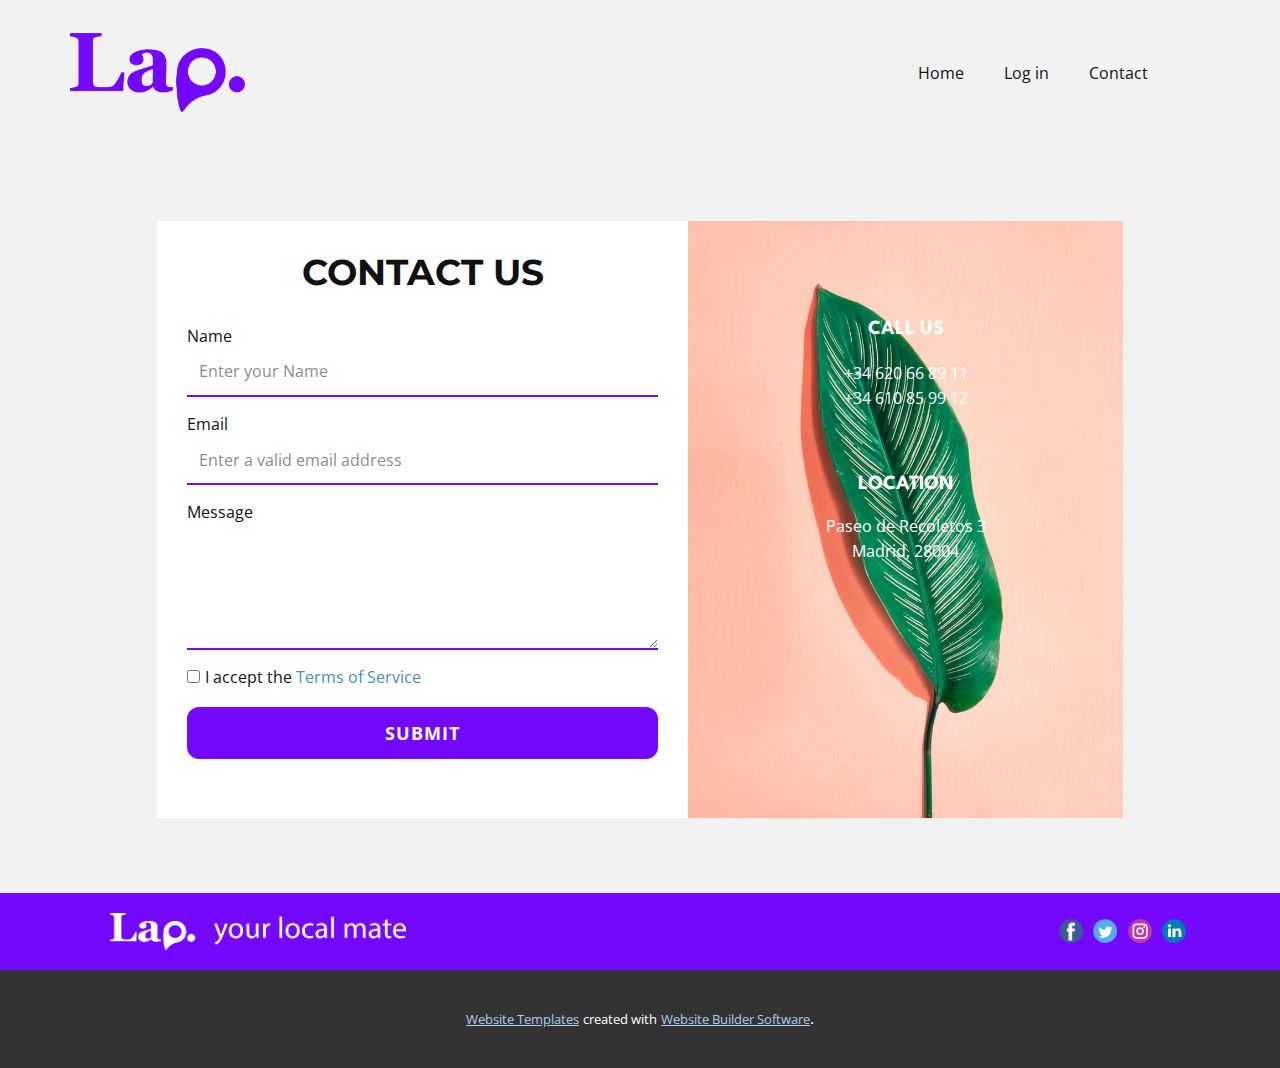
<file: Contact.html>
<!DOCTYPE html>
<html style="font-size: 16px;">
  <head>
    <meta name="viewport" content="width=device-width, initial-scale=1.0">
    <meta charset="utf-8">
    <meta name="keywords" content="">
    <meta name="description" content="">
    <title>Contact</title>
    <link rel="stylesheet" href="nicepage.css" media="screen">
<link rel="stylesheet" href="Contact.css" media="screen">
    <script class="u-script" type="text/javascript" src="jquery.js" defer=""></script>
    <script class="u-script" type="text/javascript" src="nicepage.js" defer=""></script>
    <meta name="generator" content="Nicepage 4.12.5, nicepage.com">
    <link id="u-theme-google-font" rel="stylesheet" href="https://fonts.googleapis.com/css?family=Open+Sans:300,300i,400,400i,500,500i,600,600i,700,700i,800,800i|Spartan:100,200,300,400,500,600,700,800,900">
    <link id="u-page-google-font" rel="stylesheet" href="https://fonts.googleapis.com/css?family=Montserrat:100,100i,200,200i,300,300i,400,400i,500,500i,600,600i,700,700i,800,800i,900,900i">
    
    
    <script type="application/ld+json">{
		"@context": "http://schema.org",
		"@type": "Organization",
		"name": "",
		"logo": "images/logoEJ1.png",
		"sameAs": []
}</script>
    <meta name="theme-color" content="#478ac9">
    <meta property="og:title" content="Contact">
    <meta property="og:type" content="website">
  </head>
  <body class="u-body u-xl-mode"><header class="u-clearfix u-grey-5 u-header u-sticky u-header" id="sec-2304"><div class="u-clearfix u-sheet u-sheet-1">
        <a href="https://nicepage.com" class="u-image u-logo u-image-1" data-image-width="2436" data-image-height="1092">
          <img src="images/logoEJ1.png" class="u-logo-image u-logo-image-1">
        </a>
        <nav class="u-menu u-menu-dropdown u-offcanvas u-menu-1">
          <div class="menu-collapse">
            <a class="u-button-style u-nav-link" href="#">
              <svg class="u-svg-link" viewBox="0 0 24 24"><use xmlns:xlink="http://www.w3.org/1999/xlink" xlink:href="#svg-7fb3"></use></svg>
              <svg class="u-svg-content" version="1.1" id="svg-7fb3" viewBox="0 0 16 16" x="0px" y="0px" xmlns:xlink="http://www.w3.org/1999/xlink" xmlns="http://www.w3.org/2000/svg"><g><rect y="1" width="16" height="2"></rect><rect y="7" width="16" height="2"></rect><rect y="13" width="16" height="2"></rect>
</g></svg>
            </a>
          </div>
          <div class="u-custom-menu u-nav-container">
            <ul class="u-nav u-unstyled"><li class="u-nav-item"><a class="u-button-style u-nav-link" href="Home.html">Home</a>
</li><li class="u-nav-item"><a class="u-button-style u-nav-link" href="Log-in.html">Log in</a>
</li><li class="u-nav-item"><a class="u-button-style u-nav-link" href="Contact.html">Contact</a>
</li></ul>
          </div>
          <div class="u-custom-menu u-nav-container-collapse">
            <div class="u-black u-container-style u-inner-container-layout u-opacity u-opacity-95 u-sidenav">
              <div class="u-inner-container-layout u-sidenav-overflow">
                <div class="u-menu-close"></div>
                <ul class="u-align-center u-nav u-popupmenu-items u-unstyled u-nav-2"><li class="u-nav-item"><a class="u-button-style u-nav-link" href="Home.html">Home</a>
</li><li class="u-nav-item"><a class="u-button-style u-nav-link" href="Log-in.html">Log in</a>
</li><li class="u-nav-item"><a class="u-button-style u-nav-link" href="Contact.html">Contact</a>
</li></ul>
              </div>
            </div>
            <div class="u-black u-menu-overlay u-opacity u-opacity-70"></div>
          </div>
        </nav>
      </div></header>
    <section class="u-clearfix u-grey-5 u-section-1" id="carousel_384e">
      <div class="u-clearfix u-sheet u-sheet-1">
        <div class="u-clearfix u-gutter-0 u-layout-wrap u-layout-wrap-1">
          <div class="u-layout">
            <div class="u-layout-row">
              <div class="u-align-center u-container-style u-layout-cell u-right-cell u-size-33 u-white u-layout-cell-1">
                <div class="u-container-layout u-valign-top u-container-layout-1">
                  <h6 class="u-custom-font u-font-montserrat u-text u-text-default u-text-1" data-animation-name="" data-animation-duration="0" data-animation-delay="0" data-animation-direction="">Contact Us</h6>
                  <div class="u-expanded-width u-form u-form-1">
                    <form action="#" method="POST" class="u-clearfix u-form-spacing-15 u-form-vertical u-inner-form" style="padding: 0;" source="email" name="form">
                      <div class="u-form-group">
                        <label for="name-daf4" class="u-label">Name</label>
                        <input placeholder="Enter your Name" id="name-daf4" name="name" class="u-border-2 u-border-custom-color-1 u-border-no-left u-border-no-right u-border-no-top u-input u-input-rectangle u-white" required="required" type="text">
                      </div>
                      <div class="u-form-email u-form-group">
                        <label for="email-daf4" class="u-label">Email</label>
                        <input type="email" placeholder="Enter a valid email address" id="email-daf4" name="email" class="u-border-2 u-border-custom-color-1 u-border-no-left u-border-no-right u-border-no-top u-input u-input-rectangle u-white" required="">
                      </div>
                      <div class="u-form-group u-form-message">
                        <label for="message-daf4" class="u-label">Message</label>
                        <textarea placeholder="" rows="4" cols="50" id="message-daf4" name="message" class="u-border-2 u-border-custom-color-1 u-border-no-left u-border-no-right u-border-no-top u-input u-input-rectangle u-white" required=""></textarea>
                      </div>
                      <div class="u-form-agree u-form-group u-form-group-4">
                        <input type="checkbox" id="agree-f183" name="agree" class="u-agree-checkbox" required="">
                        <label for="agree-f183" class="u-label">I accept the <a href="#">Terms of Service</a>
                        </label>
                      </div>
                      <div class="u-align-left u-form-group u-form-submit">
                        <a href="#" class="u-active-white u-border-2 u-border-custom-color-1 u-border-hover-custom-color-1 u-btn u-btn-round u-btn-submit u-button-style u-custom-color-1 u-hover-white u-radius-12 u-text-hover-custom-color-1 u-btn-1">Submit</a>
                        <input type="submit" value="submit" class="u-form-control-hidden">
                      </div>
                      <div class="u-form-send-message u-form-send-success"> Thank you! Your message has been sent. </div>
                      <div class="u-form-send-error u-form-send-message"> Unable to send your message. Please fix errors then try again. </div>
                      <input type="hidden" value="" name="recaptchaResponse">
                    </form>
                  </div>
                </div>
              </div>
              <div class="u-align-center u-container-style u-image u-layout-cell u-size-27 u-image-1" data-image-width="1067" data-image-height="1600">
                <div class="u-container-layout u-container-layout-2">
                  <h6 class="u-text u-text-body-alt-color u-text-default u-text-2">call us</h6>
                  <p class="u-text u-text-body-alt-color u-text-3">+34 620 66 89 11<br>+34 610 85 99 12
                  </p>
                  <h6 class="u-text u-text-body-alt-color u-text-default u-text-4" data-animation-name="" data-animation-duration="0" data-animation-delay="0" data-animation-direction="">location</h6>
                  <p class="u-text u-text-body-alt-color u-text-5">Paseo de Recoletos 3<br>Madrid, 28004
                  </p>
                </div>
              </div>
            </div>
          </div>
        </div>
      </div>
    </section>
    
    
    <footer class="u-clearfix u-custom-color-1 u-footer" id="sec-388b"><div class="u-clearfix u-sheet u-sheet-1">
        <div class="u-clearfix u-expanded-width u-gutter-30 u-layout-wrap u-layout-wrap-1">
          <div class="u-gutter-0 u-layout">
            <div class="u-layout-row">
              <div class="u-align-center-sm u-align-center-xs u-align-left-md u-align-left-xl u-container-style u-layout-cell u-left-cell u-size-20 u-size-20-md u-layout-cell-1">
                <div class="u-container-layout u-valign-top u-container-layout-1">
                  <a href="https://nicepage.com" class="u-image u-logo u-image-1" data-image-width="2597" data-image-height="329">
                    <img src="images/logoEJ4blanco.png" class="u-logo-image u-logo-image-1">
                  </a>
                </div>
              </div>
              <div class="u-align-center-sm u-align-right-md u-container-style u-layout-cell u-size-20 u-size-20-md u-layout-cell-2">
                <div class="u-container-layout u-valign-middle u-container-layout-2"></div>
              </div>
              <div class="u-align-center-sm u-align-center-xs u-align-left-md u-align-right-lg u-align-right-xl u-container-style u-layout-cell u-right-cell u-size-20 u-size-20-md u-layout-cell-3">
                <div class="u-container-layout u-container-layout-3">
                  <div class="u-social-icons u-spacing-10 u-social-icons-1">
                    <a class="u-social-url" title="facebook" target="_blank" href=""><span class="u-icon u-social-facebook u-social-icon u-icon-1"><svg class="u-svg-link" preserveAspectRatio="xMidYMin slice" viewBox="0 0 112 112" style=""><use xmlns:xlink="http://www.w3.org/1999/xlink" xlink:href="#svg-60ab"></use></svg><svg class="u-svg-content" viewBox="0 0 112 112" x="0" y="0" id="svg-60ab"><circle fill="currentColor" cx="56.1" cy="56.1" r="55"></circle><path fill="#FFFFFF" d="M73.5,31.6h-9.1c-1.4,0-3.6,0.8-3.6,3.9v8.5h12.6L72,58.3H60.8v40.8H43.9V58.3h-8V43.9h8v-9.2
            c0-6.7,3.1-17,17-17h12.5v13.9H73.5z"></path></svg></span>
                    </a>
                    <a class="u-social-url" title="twitter" target="_blank" href=""><span class="u-icon u-social-icon u-social-twitter u-icon-2"><svg class="u-svg-link" preserveAspectRatio="xMidYMin slice" viewBox="0 0 112 112" style=""><use xmlns:xlink="http://www.w3.org/1999/xlink" xlink:href="#svg-c844"></use></svg><svg class="u-svg-content" viewBox="0 0 112 112" x="0" y="0" id="svg-c844"><circle fill="currentColor" class="st0" cx="56.1" cy="56.1" r="55"></circle><path fill="#FFFFFF" d="M83.8,47.3c0,0.6,0,1.2,0,1.7c0,17.7-13.5,38.2-38.2,38.2C38,87.2,31,85,25,81.2c1,0.1,2.1,0.2,3.2,0.2
            c6.3,0,12.1-2.1,16.7-5.7c-5.9-0.1-10.8-4-12.5-9.3c0.8,0.2,1.7,0.2,2.5,0.2c1.2,0,2.4-0.2,3.5-0.5c-6.1-1.2-10.8-6.7-10.8-13.1
            c0-0.1,0-0.1,0-0.2c1.8,1,3.9,1.6,6.1,1.7c-3.6-2.4-6-6.5-6-11.2c0-2.5,0.7-4.8,1.8-6.7c6.6,8.1,16.5,13.5,27.6,14
            c-0.2-1-0.3-2-0.3-3.1c0-7.4,6-13.4,13.4-13.4c3.9,0,7.3,1.6,9.8,4.2c3.1-0.6,5.9-1.7,8.5-3.3c-1,3.1-3.1,5.8-5.9,7.4
            c2.7-0.3,5.3-1,7.7-2.1C88.7,43,86.4,45.4,83.8,47.3z"></path></svg></span>
                    </a>
                    <a class="u-social-url" title="instagram" target="_blank" href=""><span class="u-icon u-social-icon u-social-instagram u-icon-3"><svg class="u-svg-link" preserveAspectRatio="xMidYMin slice" viewBox="0 0 112 112" style=""><use xmlns:xlink="http://www.w3.org/1999/xlink" xlink:href="#svg-659a"></use></svg><svg class="u-svg-content" viewBox="0 0 112 112" x="0" y="0" id="svg-659a"><circle fill="currentColor" cx="56.1" cy="56.1" r="55"></circle><path fill="#FFFFFF" d="M55.9,38.2c-9.9,0-17.9,8-17.9,17.9C38,66,46,74,55.9,74c9.9,0,17.9-8,17.9-17.9C73.8,46.2,65.8,38.2,55.9,38.2
            z M55.9,66.4c-5.7,0-10.3-4.6-10.3-10.3c-0.1-5.7,4.6-10.3,10.3-10.3c5.7,0,10.3,4.6,10.3,10.3C66.2,61.8,61.6,66.4,55.9,66.4z"></path><path fill="#FFFFFF" d="M74.3,33.5c-2.3,0-4.2,1.9-4.2,4.2s1.9,4.2,4.2,4.2s4.2-1.9,4.2-4.2S76.6,33.5,74.3,33.5z"></path><path fill="#FFFFFF" d="M73.1,21.3H38.6c-9.7,0-17.5,7.9-17.5,17.5v34.5c0,9.7,7.9,17.6,17.5,17.6h34.5c9.7,0,17.5-7.9,17.5-17.5V38.8
            C90.6,29.1,82.7,21.3,73.1,21.3z M83,73.3c0,5.5-4.5,9.9-9.9,9.9H38.6c-5.5,0-9.9-4.5-9.9-9.9V38.8c0-5.5,4.5-9.9,9.9-9.9h34.5
            c5.5,0,9.9,4.5,9.9,9.9V73.3z"></path></svg></span>
                    </a>
                    <a class="u-social-url" title="linkedin" target="_blank" href=""><span class="u-icon u-social-icon u-social-linkedin u-icon-4"><svg class="u-svg-link" preserveAspectRatio="xMidYMin slice" viewBox="0 0 112 112" style=""><use xmlns:xlink="http://www.w3.org/1999/xlink" xlink:href="#svg-c20b"></use></svg><svg class="u-svg-content" viewBox="0 0 112 112" x="0" y="0" id="svg-c20b"><circle fill="currentColor" cx="56.1" cy="56.1" r="55"></circle><path fill="#FFFFFF" d="M41.3,83.7H27.9V43.4h13.4V83.7z M34.6,37.9L34.6,37.9c-4.6,0-7.5-3.1-7.5-7c0-4,3-7,7.6-7s7.4,3,7.5,7
            C42.2,34.8,39.2,37.9,34.6,37.9z M89.6,83.7H76.2V62.2c0-5.4-1.9-9.1-6.8-9.1c-3.7,0-5.9,2.5-6.9,4.9c-0.4,0.9-0.4,2.1-0.4,3.3v22.5
            H48.7c0,0,0.2-36.5,0-40.3h13.4v5.7c1.8-2.7,5-6.7,12.1-6.7c8.8,0,15.4,5.8,15.4,18.1V83.7z"></path></svg></span>
                    </a>
                  </div>
                </div>
              </div>
            </div>
          </div>
        </div>
      </div></footer>
    <section class="u-backlink u-clearfix u-grey-80">
      <a class="u-link" href="https://nicepage.com/website-templates" target="_blank">
        <span>Website Templates</span>
      </a>
      <p class="u-text">
        <span>created with</span>
      </p>
      <a class="u-link" href="" target="_blank">
        <span>Website Builder Software</span>
      </a>. 
    </section>
  </body>
</html>
</file>
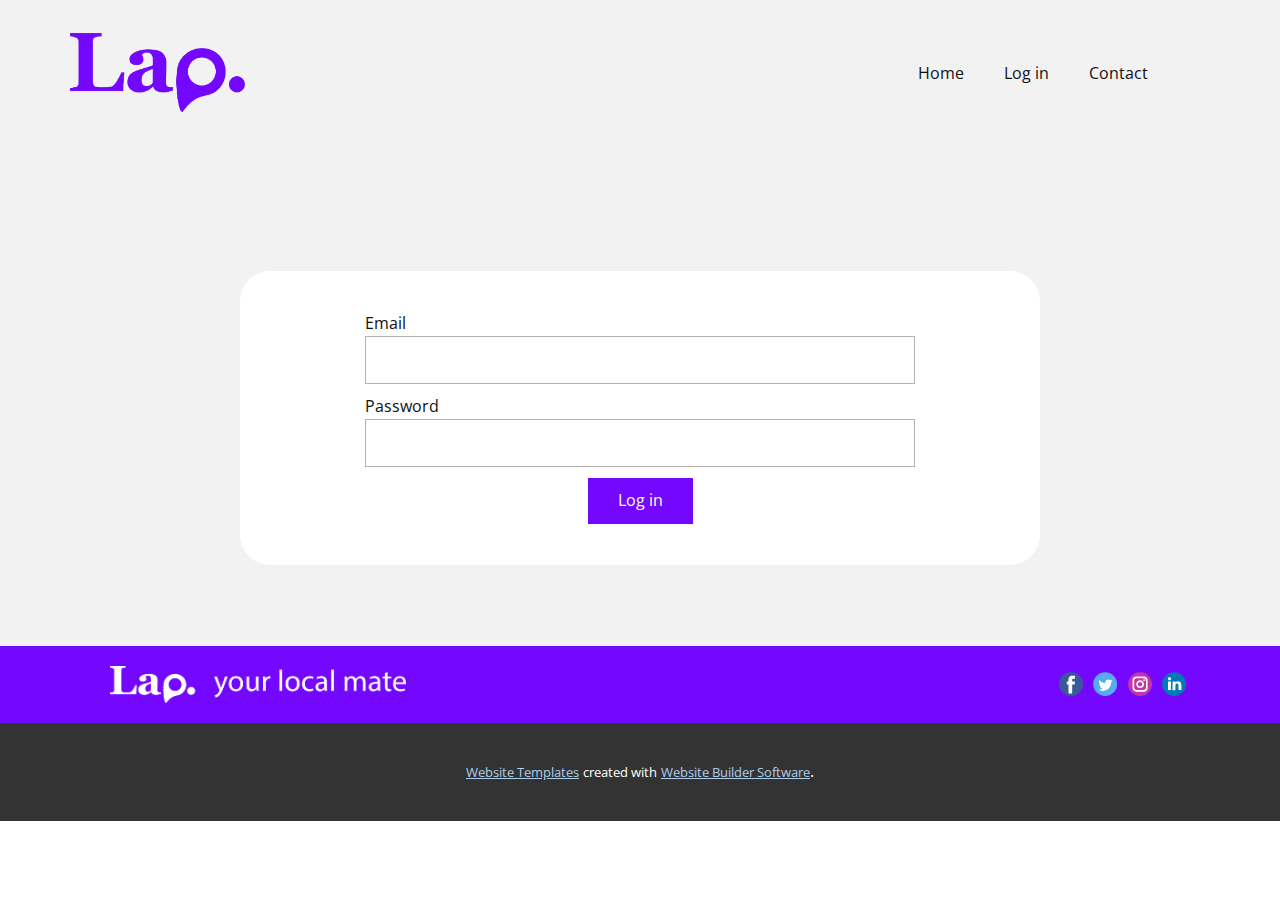
<file: Log-in.html>
<!DOCTYPE html>
<html style="font-size: 16px;">
  <head>
    <meta name="viewport" content="width=device-width, initial-scale=1.0">
    <meta charset="utf-8">
    <meta name="keywords" content="">
    <meta name="description" content="">
    <title>Log in</title>
    <link rel="stylesheet" href="nicepage.css" media="screen">
<link rel="stylesheet" href="Log-in.css" media="screen">
    <script class="u-script" type="text/javascript" src="jquery.js" defer=""></script>
    <script class="u-script" type="text/javascript" src="nicepage.js" defer=""></script>
    <meta name="generator" content="Nicepage 4.12.5, nicepage.com">
    <link id="u-theme-google-font" rel="stylesheet" href="https://fonts.googleapis.com/css?family=Open+Sans:300,300i,400,400i,500,500i,600,600i,700,700i,800,800i|Spartan:100,200,300,400,500,600,700,800,900">
    
    
    <script type="application/ld+json">{
		"@context": "http://schema.org",
		"@type": "Organization",
		"name": "",
		"logo": "images/logoEJ1.png",
		"sameAs": []
}</script>
    <meta name="theme-color" content="#478ac9">
    <meta property="og:title" content="Log in">
    <meta property="og:type" content="website">
  </head>
  <body class="u-body u-xl-mode"><header class="u-clearfix u-grey-5 u-header u-sticky u-header" id="sec-2304"><div class="u-clearfix u-sheet u-sheet-1">
        <a href="https://nicepage.com" class="u-image u-logo u-image-1" data-image-width="2436" data-image-height="1092">
          <img src="images/logoEJ1.png" class="u-logo-image u-logo-image-1">
        </a>
        <nav class="u-menu u-menu-dropdown u-offcanvas u-menu-1">
          <div class="menu-collapse">
            <a class="u-button-style u-nav-link" href="#">
              <svg class="u-svg-link" viewBox="0 0 24 24"><use xmlns:xlink="http://www.w3.org/1999/xlink" xlink:href="#svg-7fb3"></use></svg>
              <svg class="u-svg-content" version="1.1" id="svg-7fb3" viewBox="0 0 16 16" x="0px" y="0px" xmlns:xlink="http://www.w3.org/1999/xlink" xmlns="http://www.w3.org/2000/svg"><g><rect y="1" width="16" height="2"></rect><rect y="7" width="16" height="2"></rect><rect y="13" width="16" height="2"></rect>
</g></svg>
            </a>
          </div>
          <div class="u-custom-menu u-nav-container">
            <ul class="u-nav u-unstyled"><li class="u-nav-item"><a class="u-button-style u-nav-link" href="Home.html">Home</a>
</li><li class="u-nav-item"><a class="u-button-style u-nav-link" href="Log-in.html">Log in</a>
</li><li class="u-nav-item"><a class="u-button-style u-nav-link" href="Contact.html">Contact</a>
</li></ul>
          </div>
          <div class="u-custom-menu u-nav-container-collapse">
            <div class="u-black u-container-style u-inner-container-layout u-opacity u-opacity-95 u-sidenav">
              <div class="u-inner-container-layout u-sidenav-overflow">
                <div class="u-menu-close"></div>
                <ul class="u-align-center u-nav u-popupmenu-items u-unstyled u-nav-2"><li class="u-nav-item"><a class="u-button-style u-nav-link" href="Home.html">Home</a>
</li><li class="u-nav-item"><a class="u-button-style u-nav-link" href="Log-in.html">Log in</a>
</li><li class="u-nav-item"><a class="u-button-style u-nav-link" href="Contact.html">Contact</a>
</li></ul>
              </div>
            </div>
            <div class="u-black u-menu-overlay u-opacity u-opacity-70"></div>
          </div>
        </nav>
      </div></header>
    <section class="u-clearfix u-grey-5 u-section-1" id="sec-065f">
      <div class="u-clearfix u-sheet u-sheet-1">
        <div class="u-align-center u-container-style u-group u-radius-30 u-shape-round u-white u-group-1">
          <div class="u-container-layout u-container-layout-1">
            <div class="u-form u-form-1">
              <form action="#" method="POST" class="u-clearfix u-form-spacing-10 u-form-vertical u-inner-form" source="custom" name="form" style="padding: 10px;">
                
                
                <div class="u-form-group u-form-name">
                  <label for="name-6126" class="u-label">Email</label>
                  <input type="text" id="name-6126" name="emaillogin" class="u-border-1 u-border-grey-30 u-input u-input-rectangle u-white" required="">
                </div>
                <div class="u-form-email u-form-group">
                  <label for="email-6126" class="u-label">Password</label>
                  <input type="email" id="email-6126" name="passlogin" class="u-border-1 u-border-grey-30 u-input u-input-rectangle u-white" required="">
                </div>
                <div class="u-align-center u-form-group u-form-submit">
                  <a href="#" class="u-border-none u-btn u-btn-submit u-button-style u-custom-color-1 u-btn-1">Log in</a>
                  <input type="submit" value="submit" class="u-form-control-hidden">
                </div>
                <div class="u-form-send-message u-form-send-success"> Gracias! Tu mensaje ha sido enviado. </div>
                <div class="u-form-send-error u-form-send-message"> No se puede enviar su mensaje. Por favor, corrija los errores y vuelva a intentarlo. </div>
                <input type="hidden" value="" name="recaptchaResponse">
              </form>
            </div>
          </div>
        </div>
      </div>
    </section>
    
    
    <footer class="u-clearfix u-custom-color-1 u-footer" id="sec-388b"><div class="u-clearfix u-sheet u-sheet-1">
        <div class="u-clearfix u-expanded-width u-gutter-30 u-layout-wrap u-layout-wrap-1">
          <div class="u-gutter-0 u-layout">
            <div class="u-layout-row">
              <div class="u-align-center-sm u-align-center-xs u-align-left-md u-align-left-xl u-container-style u-layout-cell u-left-cell u-size-20 u-size-20-md u-layout-cell-1">
                <div class="u-container-layout u-valign-top u-container-layout-1">
                  <a href="https://nicepage.com" class="u-image u-logo u-image-1" data-image-width="2597" data-image-height="329">
                    <img src="images/logoEJ4blanco.png" class="u-logo-image u-logo-image-1">
                  </a>
                </div>
              </div>
              <div class="u-align-center-sm u-align-right-md u-container-style u-layout-cell u-size-20 u-size-20-md u-layout-cell-2">
                <div class="u-container-layout u-valign-middle u-container-layout-2"></div>
              </div>
              <div class="u-align-center-sm u-align-center-xs u-align-left-md u-align-right-lg u-align-right-xl u-container-style u-layout-cell u-right-cell u-size-20 u-size-20-md u-layout-cell-3">
                <div class="u-container-layout u-container-layout-3">
                  <div class="u-social-icons u-spacing-10 u-social-icons-1">
                    <a class="u-social-url" title="facebook" target="_blank" href=""><span class="u-icon u-social-facebook u-social-icon u-icon-1"><svg class="u-svg-link" preserveAspectRatio="xMidYMin slice" viewBox="0 0 112 112" style=""><use xmlns:xlink="http://www.w3.org/1999/xlink" xlink:href="#svg-60ab"></use></svg><svg class="u-svg-content" viewBox="0 0 112 112" x="0" y="0" id="svg-60ab"><circle fill="currentColor" cx="56.1" cy="56.1" r="55"></circle><path fill="#FFFFFF" d="M73.5,31.6h-9.1c-1.4,0-3.6,0.8-3.6,3.9v8.5h12.6L72,58.3H60.8v40.8H43.9V58.3h-8V43.9h8v-9.2
            c0-6.7,3.1-17,17-17h12.5v13.9H73.5z"></path></svg></span>
                    </a>
                    <a class="u-social-url" title="twitter" target="_blank" href=""><span class="u-icon u-social-icon u-social-twitter u-icon-2"><svg class="u-svg-link" preserveAspectRatio="xMidYMin slice" viewBox="0 0 112 112" style=""><use xmlns:xlink="http://www.w3.org/1999/xlink" xlink:href="#svg-c844"></use></svg><svg class="u-svg-content" viewBox="0 0 112 112" x="0" y="0" id="svg-c844"><circle fill="currentColor" class="st0" cx="56.1" cy="56.1" r="55"></circle><path fill="#FFFFFF" d="M83.8,47.3c0,0.6,0,1.2,0,1.7c0,17.7-13.5,38.2-38.2,38.2C38,87.2,31,85,25,81.2c1,0.1,2.1,0.2,3.2,0.2
            c6.3,0,12.1-2.1,16.7-5.7c-5.9-0.1-10.8-4-12.5-9.3c0.8,0.2,1.7,0.2,2.5,0.2c1.2,0,2.4-0.2,3.5-0.5c-6.1-1.2-10.8-6.7-10.8-13.1
            c0-0.1,0-0.1,0-0.2c1.8,1,3.9,1.6,6.1,1.7c-3.6-2.4-6-6.5-6-11.2c0-2.5,0.7-4.8,1.8-6.7c6.6,8.1,16.5,13.5,27.6,14
            c-0.2-1-0.3-2-0.3-3.1c0-7.4,6-13.4,13.4-13.4c3.9,0,7.3,1.6,9.8,4.2c3.1-0.6,5.9-1.7,8.5-3.3c-1,3.1-3.1,5.8-5.9,7.4
            c2.7-0.3,5.3-1,7.7-2.1C88.7,43,86.4,45.4,83.8,47.3z"></path></svg></span>
                    </a>
                    <a class="u-social-url" title="instagram" target="_blank" href=""><span class="u-icon u-social-icon u-social-instagram u-icon-3"><svg class="u-svg-link" preserveAspectRatio="xMidYMin slice" viewBox="0 0 112 112" style=""><use xmlns:xlink="http://www.w3.org/1999/xlink" xlink:href="#svg-659a"></use></svg><svg class="u-svg-content" viewBox="0 0 112 112" x="0" y="0" id="svg-659a"><circle fill="currentColor" cx="56.1" cy="56.1" r="55"></circle><path fill="#FFFFFF" d="M55.9,38.2c-9.9,0-17.9,8-17.9,17.9C38,66,46,74,55.9,74c9.9,0,17.9-8,17.9-17.9C73.8,46.2,65.8,38.2,55.9,38.2
            z M55.9,66.4c-5.7,0-10.3-4.6-10.3-10.3c-0.1-5.7,4.6-10.3,10.3-10.3c5.7,0,10.3,4.6,10.3,10.3C66.2,61.8,61.6,66.4,55.9,66.4z"></path><path fill="#FFFFFF" d="M74.3,33.5c-2.3,0-4.2,1.9-4.2,4.2s1.9,4.2,4.2,4.2s4.2-1.9,4.2-4.2S76.6,33.5,74.3,33.5z"></path><path fill="#FFFFFF" d="M73.1,21.3H38.6c-9.7,0-17.5,7.9-17.5,17.5v34.5c0,9.7,7.9,17.6,17.5,17.6h34.5c9.7,0,17.5-7.9,17.5-17.5V38.8
            C90.6,29.1,82.7,21.3,73.1,21.3z M83,73.3c0,5.5-4.5,9.9-9.9,9.9H38.6c-5.5,0-9.9-4.5-9.9-9.9V38.8c0-5.5,4.5-9.9,9.9-9.9h34.5
            c5.5,0,9.9,4.5,9.9,9.9V73.3z"></path></svg></span>
                    </a>
                    <a class="u-social-url" title="linkedin" target="_blank" href=""><span class="u-icon u-social-icon u-social-linkedin u-icon-4"><svg class="u-svg-link" preserveAspectRatio="xMidYMin slice" viewBox="0 0 112 112" style=""><use xmlns:xlink="http://www.w3.org/1999/xlink" xlink:href="#svg-c20b"></use></svg><svg class="u-svg-content" viewBox="0 0 112 112" x="0" y="0" id="svg-c20b"><circle fill="currentColor" cx="56.1" cy="56.1" r="55"></circle><path fill="#FFFFFF" d="M41.3,83.7H27.9V43.4h13.4V83.7z M34.6,37.9L34.6,37.9c-4.6,0-7.5-3.1-7.5-7c0-4,3-7,7.6-7s7.4,3,7.5,7
            C42.2,34.8,39.2,37.9,34.6,37.9z M89.6,83.7H76.2V62.2c0-5.4-1.9-9.1-6.8-9.1c-3.7,0-5.9,2.5-6.9,4.9c-0.4,0.9-0.4,2.1-0.4,3.3v22.5
            H48.7c0,0,0.2-36.5,0-40.3h13.4v5.7c1.8-2.7,5-6.7,12.1-6.7c8.8,0,15.4,5.8,15.4,18.1V83.7z"></path></svg></span>
                    </a>
                  </div>
                </div>
              </div>
            </div>
          </div>
        </div>
      </div></footer>
    <section class="u-backlink u-clearfix u-grey-80">
      <a class="u-link" href="https://nicepage.com/website-templates" target="_blank">
        <span>Website Templates</span>
      </a>
      <p class="u-text">
        <span>created with</span>
      </p>
      <a class="u-link" href="" target="_blank">
        <span>Website Builder Software</span>
      </a>. 
    </section>
  </body>
</html>
</file>
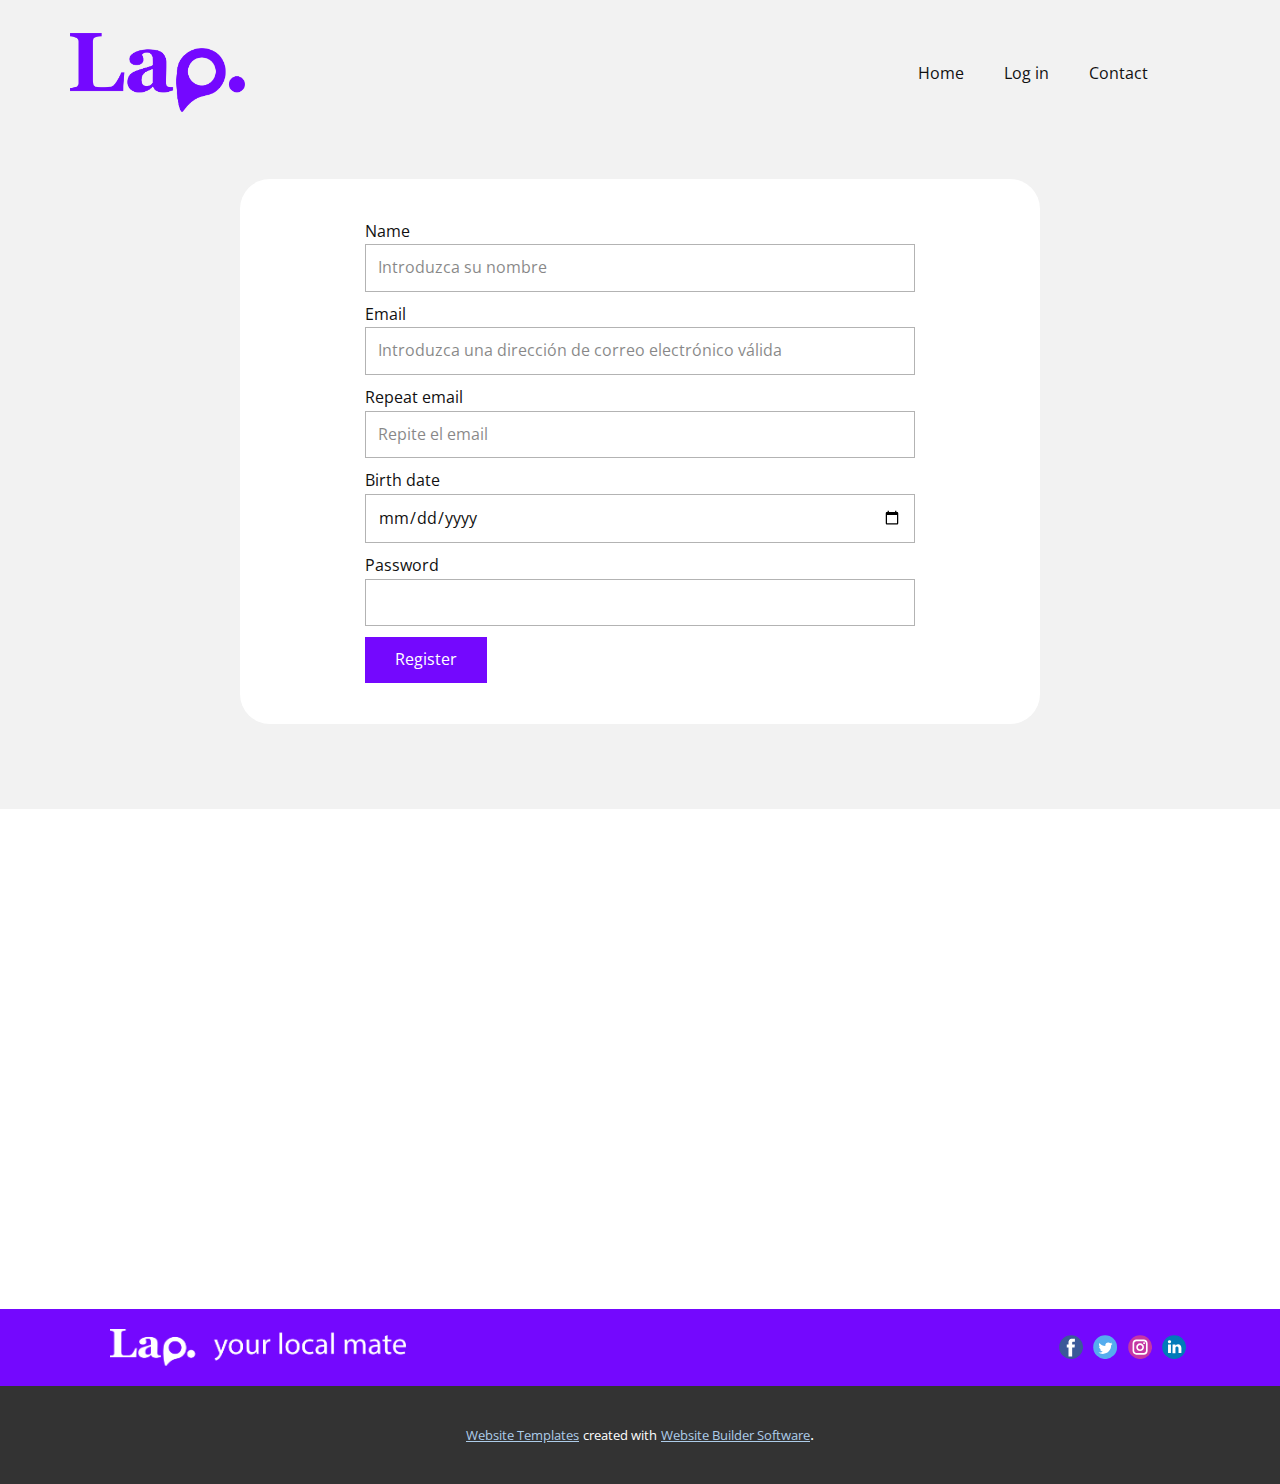
<file: Register.html>
<!DOCTYPE html>
<html style="font-size: 16px;">
  <head>
    <meta name="viewport" content="width=device-width, initial-scale=1.0">
    <meta charset="utf-8">
    <meta name="keywords" content="">
    <meta name="description" content="">
    <title>Register</title>
    <link rel="stylesheet" href="nicepage.css" media="screen">
<link rel="stylesheet" href="Register.css" media="screen">
    <script class="u-script" type="text/javascript" src="jquery.js" defer=""></script>
    <script class="u-script" type="text/javascript" src="nicepage.js" defer=""></script>
    <meta name="generator" content="Nicepage 4.12.5, nicepage.com">
    <link id="u-theme-google-font" rel="stylesheet" href="https://fonts.googleapis.com/css?family=Open+Sans:300,300i,400,400i,500,500i,600,600i,700,700i,800,800i|Spartan:100,200,300,400,500,600,700,800,900">
    
    
    
    <script type="application/ld+json">{
		"@context": "http://schema.org",
		"@type": "Organization",
		"name": "",
		"logo": "images/logoEJ1.png",
		"sameAs": []
}</script>
    <meta name="theme-color" content="#478ac9">
    <meta property="og:title" content="Register">
    <meta property="og:type" content="website">
  </head>
  <body class="u-body u-xl-mode"><header class="u-clearfix u-grey-5 u-header u-sticky u-header" id="sec-2304"><div class="u-clearfix u-sheet u-sheet-1">
        <a href="https://nicepage.com" class="u-image u-logo u-image-1" data-image-width="2436" data-image-height="1092">
          <img src="images/logoEJ1.png" class="u-logo-image u-logo-image-1">
        </a>
        <nav class="u-menu u-menu-dropdown u-offcanvas u-menu-1">
          <div class="menu-collapse">
            <a class="u-button-style u-nav-link" href="#">
              <svg class="u-svg-link" viewBox="0 0 24 24"><use xmlns:xlink="http://www.w3.org/1999/xlink" xlink:href="#svg-7fb3"></use></svg>
              <svg class="u-svg-content" version="1.1" id="svg-7fb3" viewBox="0 0 16 16" x="0px" y="0px" xmlns:xlink="http://www.w3.org/1999/xlink" xmlns="http://www.w3.org/2000/svg"><g><rect y="1" width="16" height="2"></rect><rect y="7" width="16" height="2"></rect><rect y="13" width="16" height="2"></rect>
</g></svg>
            </a>
          </div>
          <div class="u-custom-menu u-nav-container">
            <ul class="u-nav u-unstyled"><li class="u-nav-item"><a class="u-button-style u-nav-link" href="Home.html">Home</a>
</li><li class="u-nav-item"><a class="u-button-style u-nav-link" href="Log-in.html">Log in</a>
</li><li class="u-nav-item"><a class="u-button-style u-nav-link" href="Contact.html">Contact</a>
</li></ul>
          </div>
          <div class="u-custom-menu u-nav-container-collapse">
            <div class="u-black u-container-style u-inner-container-layout u-opacity u-opacity-95 u-sidenav">
              <div class="u-inner-container-layout u-sidenav-overflow">
                <div class="u-menu-close"></div>
                <ul class="u-align-center u-nav u-popupmenu-items u-unstyled u-nav-2"><li class="u-nav-item"><a class="u-button-style u-nav-link" href="Home.html">Home</a>
</li><li class="u-nav-item"><a class="u-button-style u-nav-link" href="Log-in.html">Log in</a>
</li><li class="u-nav-item"><a class="u-button-style u-nav-link" href="Contact.html">Contact</a>
</li></ul>
              </div>
            </div>
            <div class="u-black u-menu-overlay u-opacity u-opacity-70"></div>
          </div>
        </nav>
      </div></header>
    <section class="u-align-center u-clearfix u-grey-5 u-section-1" id="sec-2951">
      <div class="u-clearfix u-sheet u-sheet-1">
        <div class="u-align-center u-container-style u-group u-radius-30 u-shape-round u-white u-group-1">
          <div class="u-container-layout u-container-layout-1">
            <div class="u-form u-form-1">
              <form action="#" method="POST" class="u-clearfix u-form-spacing-10 u-form-vertical u-inner-form" source="custom" name="form" style="padding: 10px;">
                <div class="u-form-group u-form-name">
                  <label for="name-9e78" class="u-label">Name</label>
                  <input type="text" placeholder="Introduzca su nombre" id="name-9e78" name="name" class="u-border-1 u-border-grey-30 u-input u-input-rectangle u-white" required="">
                </div>
                <div class="u-form-email u-form-group">
                  <label for="email-9e78" class="u-label">Email</label>
                  <input type="email" placeholder="Introduzca una dirección de correo electrónico válida" id="email-9e78" name="email" class="u-border-1 u-border-grey-30 u-input u-input-rectangle u-white" required="">
                </div>
                <div class="u-form-group">
                  <label for="message-9e78" class="u-label">Repeat email</label>
                  <input placeholder="Repite el email" rows="4" cols="50" id="message-9e78" name="email2" class="u-border-1 u-border-grey-30 u-input u-input-rectangle u-white" required="required" type="text">
                </div>
                <div class="u-form-date u-form-group u-form-group-4">
                  <label for="date-2d5c" class="u-label">Birth date</label>
                  <input type="date" placeholder="MM/DD/AAAA" id="date-2d5c" name="date" class="u-border-1 u-border-grey-30 u-input u-input-rectangle u-white" required="">
                </div>
                <div class="u-form-group u-form-group-5">
                  <label for="text-dbe4" class="u-label">Password</label>
                  <input type="text" placeholder="" id="text-dbe4" name="password" class="u-border-1 u-border-grey-30 u-input u-input-rectangle u-white" required="required">
                </div>
                <div class="u-align-left u-form-group u-form-submit">
                  <a href="#" class="u-border-none u-btn u-btn-submit u-button-style u-custom-color-1 u-btn-1">Register</a>
                  <input type="submit" value="submit" class="u-form-control-hidden">
                </div>
                <div class="u-form-send-message u-form-send-success"> Gracias! Tu mensaje ha sido enviado. </div>
                <div class="u-form-send-error u-form-send-message"> No se puede enviar su mensaje. Por favor, corrija los errores y vuelva a intentarlo. </div>
                <input type="hidden" value="" name="recaptchaResponse">
              </form>
            </div>
          </div>
        </div>
      </div>
    </section>
    <section class="u-clearfix u-section-2" id="sec-8acf">
      <div class="u-clearfix u-sheet u-sheet-1"></div>
    </section>
    
    
    <footer class="u-clearfix u-custom-color-1 u-footer" id="sec-388b"><div class="u-clearfix u-sheet u-sheet-1">
        <div class="u-clearfix u-expanded-width u-gutter-30 u-layout-wrap u-layout-wrap-1">
          <div class="u-gutter-0 u-layout">
            <div class="u-layout-row">
              <div class="u-align-center-sm u-align-center-xs u-align-left-md u-align-left-xl u-container-style u-layout-cell u-left-cell u-size-20 u-size-20-md u-layout-cell-1">
                <div class="u-container-layout u-valign-top u-container-layout-1">
                  <a href="https://nicepage.com" class="u-image u-logo u-image-1" data-image-width="2597" data-image-height="329">
                    <img src="images/logoEJ4blanco.png" class="u-logo-image u-logo-image-1">
                  </a>
                </div>
              </div>
              <div class="u-align-center-sm u-align-right-md u-container-style u-layout-cell u-size-20 u-size-20-md u-layout-cell-2">
                <div class="u-container-layout u-valign-middle u-container-layout-2"></div>
              </div>
              <div class="u-align-center-sm u-align-center-xs u-align-left-md u-align-right-lg u-align-right-xl u-container-style u-layout-cell u-right-cell u-size-20 u-size-20-md u-layout-cell-3">
                <div class="u-container-layout u-container-layout-3">
                  <div class="u-social-icons u-spacing-10 u-social-icons-1">
                    <a class="u-social-url" title="facebook" target="_blank" href=""><span class="u-icon u-social-facebook u-social-icon u-icon-1"><svg class="u-svg-link" preserveAspectRatio="xMidYMin slice" viewBox="0 0 112 112" style=""><use xmlns:xlink="http://www.w3.org/1999/xlink" xlink:href="#svg-60ab"></use></svg><svg class="u-svg-content" viewBox="0 0 112 112" x="0" y="0" id="svg-60ab"><circle fill="currentColor" cx="56.1" cy="56.1" r="55"></circle><path fill="#FFFFFF" d="M73.5,31.6h-9.1c-1.4,0-3.6,0.8-3.6,3.9v8.5h12.6L72,58.3H60.8v40.8H43.9V58.3h-8V43.9h8v-9.2
            c0-6.7,3.1-17,17-17h12.5v13.9H73.5z"></path></svg></span>
                    </a>
                    <a class="u-social-url" title="twitter" target="_blank" href=""><span class="u-icon u-social-icon u-social-twitter u-icon-2"><svg class="u-svg-link" preserveAspectRatio="xMidYMin slice" viewBox="0 0 112 112" style=""><use xmlns:xlink="http://www.w3.org/1999/xlink" xlink:href="#svg-c844"></use></svg><svg class="u-svg-content" viewBox="0 0 112 112" x="0" y="0" id="svg-c844"><circle fill="currentColor" class="st0" cx="56.1" cy="56.1" r="55"></circle><path fill="#FFFFFF" d="M83.8,47.3c0,0.6,0,1.2,0,1.7c0,17.7-13.5,38.2-38.2,38.2C38,87.2,31,85,25,81.2c1,0.1,2.1,0.2,3.2,0.2
            c6.3,0,12.1-2.1,16.7-5.7c-5.9-0.1-10.8-4-12.5-9.3c0.8,0.2,1.7,0.2,2.5,0.2c1.2,0,2.4-0.2,3.5-0.5c-6.1-1.2-10.8-6.7-10.8-13.1
            c0-0.1,0-0.1,0-0.2c1.8,1,3.9,1.6,6.1,1.7c-3.6-2.4-6-6.5-6-11.2c0-2.5,0.7-4.8,1.8-6.7c6.6,8.1,16.5,13.5,27.6,14
            c-0.2-1-0.3-2-0.3-3.1c0-7.4,6-13.4,13.4-13.4c3.9,0,7.3,1.6,9.8,4.2c3.1-0.6,5.9-1.7,8.5-3.3c-1,3.1-3.1,5.8-5.9,7.4
            c2.7-0.3,5.3-1,7.7-2.1C88.7,43,86.4,45.4,83.8,47.3z"></path></svg></span>
                    </a>
                    <a class="u-social-url" title="instagram" target="_blank" href=""><span class="u-icon u-social-icon u-social-instagram u-icon-3"><svg class="u-svg-link" preserveAspectRatio="xMidYMin slice" viewBox="0 0 112 112" style=""><use xmlns:xlink="http://www.w3.org/1999/xlink" xlink:href="#svg-659a"></use></svg><svg class="u-svg-content" viewBox="0 0 112 112" x="0" y="0" id="svg-659a"><circle fill="currentColor" cx="56.1" cy="56.1" r="55"></circle><path fill="#FFFFFF" d="M55.9,38.2c-9.9,0-17.9,8-17.9,17.9C38,66,46,74,55.9,74c9.9,0,17.9-8,17.9-17.9C73.8,46.2,65.8,38.2,55.9,38.2
            z M55.9,66.4c-5.7,0-10.3-4.6-10.3-10.3c-0.1-5.7,4.6-10.3,10.3-10.3c5.7,0,10.3,4.6,10.3,10.3C66.2,61.8,61.6,66.4,55.9,66.4z"></path><path fill="#FFFFFF" d="M74.3,33.5c-2.3,0-4.2,1.9-4.2,4.2s1.9,4.2,4.2,4.2s4.2-1.9,4.2-4.2S76.6,33.5,74.3,33.5z"></path><path fill="#FFFFFF" d="M73.1,21.3H38.6c-9.7,0-17.5,7.9-17.5,17.5v34.5c0,9.7,7.9,17.6,17.5,17.6h34.5c9.7,0,17.5-7.9,17.5-17.5V38.8
            C90.6,29.1,82.7,21.3,73.1,21.3z M83,73.3c0,5.5-4.5,9.9-9.9,9.9H38.6c-5.5,0-9.9-4.5-9.9-9.9V38.8c0-5.5,4.5-9.9,9.9-9.9h34.5
            c5.5,0,9.9,4.5,9.9,9.9V73.3z"></path></svg></span>
                    </a>
                    <a class="u-social-url" title="linkedin" target="_blank" href=""><span class="u-icon u-social-icon u-social-linkedin u-icon-4"><svg class="u-svg-link" preserveAspectRatio="xMidYMin slice" viewBox="0 0 112 112" style=""><use xmlns:xlink="http://www.w3.org/1999/xlink" xlink:href="#svg-c20b"></use></svg><svg class="u-svg-content" viewBox="0 0 112 112" x="0" y="0" id="svg-c20b"><circle fill="currentColor" cx="56.1" cy="56.1" r="55"></circle><path fill="#FFFFFF" d="M41.3,83.7H27.9V43.4h13.4V83.7z M34.6,37.9L34.6,37.9c-4.6,0-7.5-3.1-7.5-7c0-4,3-7,7.6-7s7.4,3,7.5,7
            C42.2,34.8,39.2,37.9,34.6,37.9z M89.6,83.7H76.2V62.2c0-5.4-1.9-9.1-6.8-9.1c-3.7,0-5.9,2.5-6.9,4.9c-0.4,0.9-0.4,2.1-0.4,3.3v22.5
            H48.7c0,0,0.2-36.5,0-40.3h13.4v5.7c1.8-2.7,5-6.7,12.1-6.7c8.8,0,15.4,5.8,15.4,18.1V83.7z"></path></svg></span>
                    </a>
                  </div>
                </div>
              </div>
            </div>
          </div>
        </div>
      </div></footer>
    <section class="u-backlink u-clearfix u-grey-80">
      <a class="u-link" href="https://nicepage.com/website-templates" target="_blank">
        <span>Website Templates</span>
      </a>
      <p class="u-text">
        <span>created with</span>
      </p>
      <a class="u-link" href="" target="_blank">
        <span>Website Builder Software</span>
      </a>. 
    </section>
  </body>
</html>
</file>
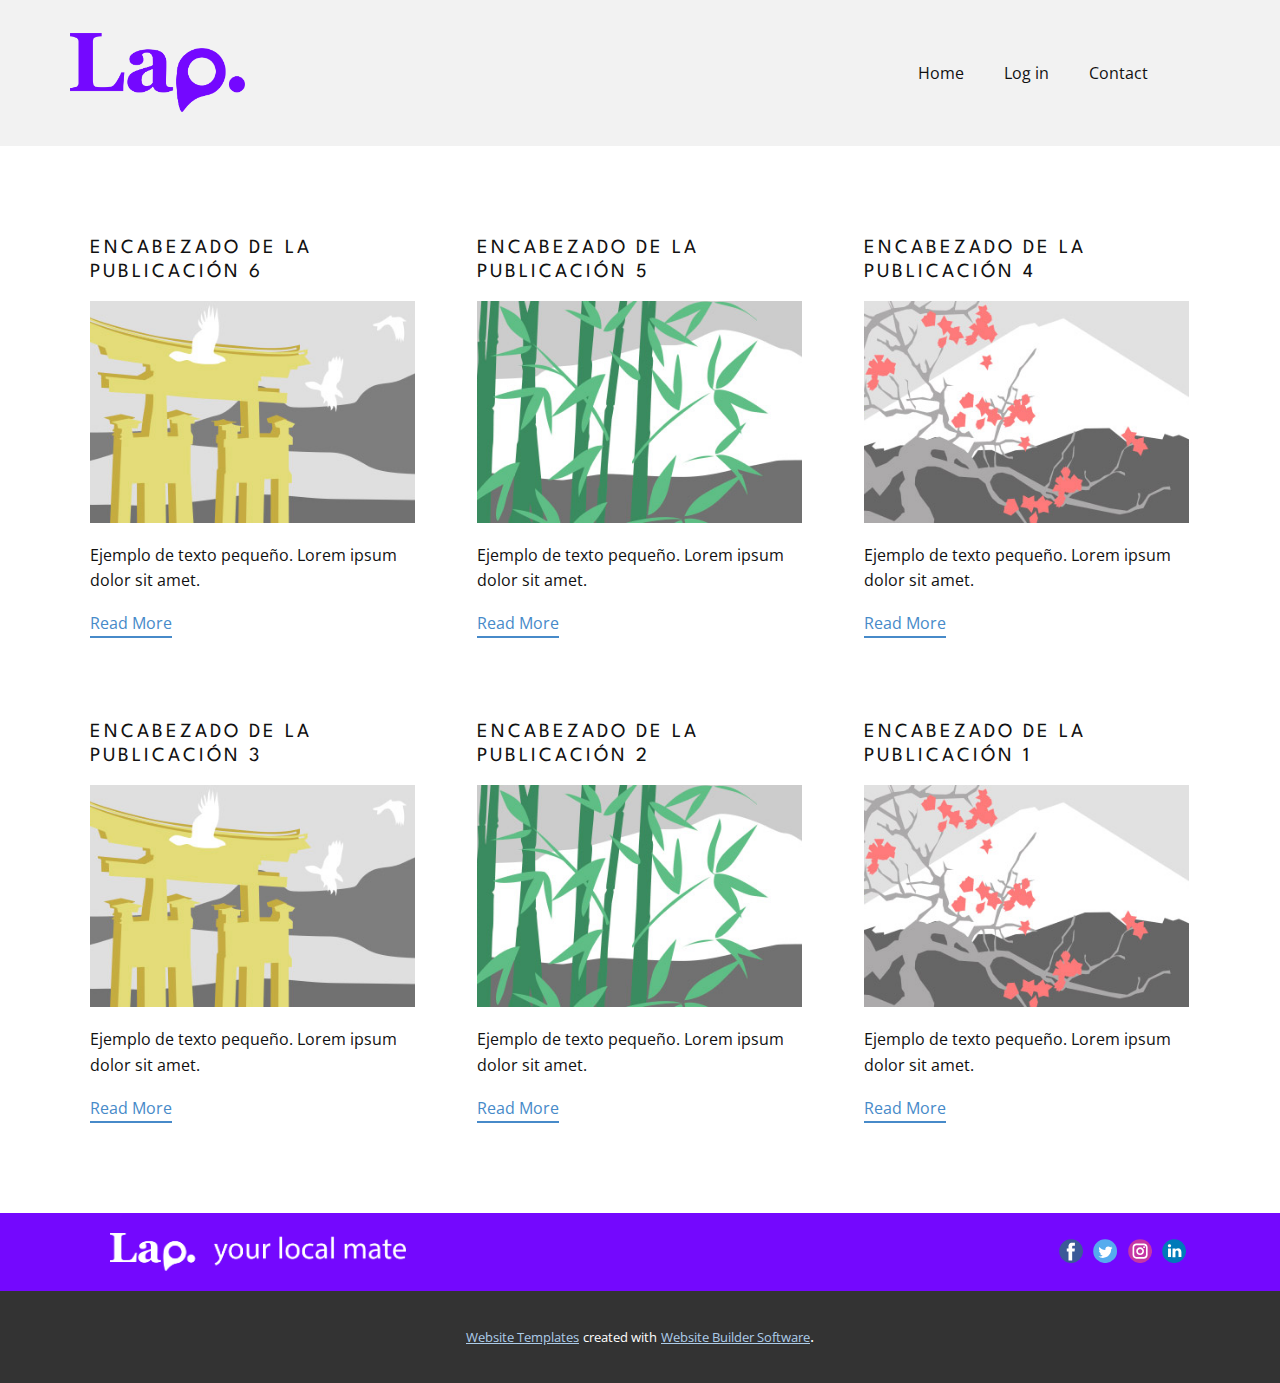
<file: blog/blog.html>
<html style="font-size: 16px;"><head>
    <meta name="viewport" content="width=device-width, initial-scale=1.0">
    <meta charset="utf-8">
    <meta name="keywords" content="">
    <meta name="description" content="">
    <title>Blog Template</title>
    <link rel="stylesheet" href="../nicepage.css" media="screen">
<link rel="stylesheet" href="../Blog-Template.css" media="screen">
    <script class="u-script" type="text/javascript" src="../jquery.js" defer=""></script>
    <script class="u-script" type="text/javascript" src="../nicepage.js" defer=""></script>
    <meta name="generator" content="Nicepage 4.12.5, nicepage.com">
    <link id="u-theme-google-font" rel="stylesheet" href="https://fonts.googleapis.com/css?family=Open+Sans:300,300i,400,400i,500,500i,600,600i,700,700i,800,800i|Spartan:100,200,300,400,500,600,700,800,900">
    
    
    <script type="application/ld+json">{
		"@context": "http://schema.org",
		"@type": "Organization",
		"name": "",
		"logo": "images/logoEJ1.png",
		"sameAs": []
}</script>
    <meta name="theme-color" content="#478ac9">
  </head>
  <body class="u-body u-xl-mode"><header class="u-clearfix u-grey-5 u-header u-sticky u-header" id="sec-2304"><div class="u-clearfix u-sheet u-sheet-1">
        <a href="https://nicepage.com" class="u-image u-logo u-image-1" data-image-width="2436" data-image-height="1092">
          <img src="../images/logoEJ1.png" class="u-logo-image u-logo-image-1">
        </a>
        <nav class="u-menu u-menu-dropdown u-offcanvas u-menu-1">
          <div class="menu-collapse">
            <a class="u-button-style u-nav-link" href="#">
              <svg class="u-svg-link" viewBox="0 0 24 24"><use xmlns:xlink="http://www.w3.org/1999/xlink" xlink:href="#svg-7fb3"></use></svg>
              <svg class="u-svg-content" version="1.1" id="svg-7fb3" viewBox="0 0 16 16" x="0px" y="0px" xmlns:xlink="http://www.w3.org/1999/xlink" xmlns="http://www.w3.org/2000/svg"><g><rect y="1" width="16" height="2"></rect><rect y="7" width="16" height="2"></rect><rect y="13" width="16" height="2"></rect>
</g></svg>
            </a>
          </div>
          <div class="u-custom-menu u-nav-container">
            <ul class="u-nav u-unstyled"><li class="u-nav-item"><a class="u-button-style u-nav-link" href="../Home.html">Home</a>
</li><li class="u-nav-item"><a class="u-button-style u-nav-link" href="../Log-in.html">Log in</a>
</li><li class="u-nav-item"><a class="u-button-style u-nav-link" href="../Contact.html">Contact</a>
</li></ul>
          </div>
          <div class="u-custom-menu u-nav-container-collapse">
            <div class="u-black u-container-style u-inner-container-layout u-opacity u-opacity-95 u-sidenav">
              <div class="u-inner-container-layout u-sidenav-overflow">
                <div class="u-menu-close"></div>
                <ul class="u-align-center u-nav u-popupmenu-items u-unstyled u-nav-2"><li class="u-nav-item"><a class="u-button-style u-nav-link" href="../Home.html">Home</a>
</li><li class="u-nav-item"><a class="u-button-style u-nav-link" href="../Log-in.html">Log in</a>
</li><li class="u-nav-item"><a class="u-button-style u-nav-link" href="../Contact.html">Contact</a>
</li></ul>
              </div>
            </div>
            <div class="u-black u-menu-overlay u-opacity u-opacity-70"></div>
          </div>
        </nav>
      </div></header>
    <section class="u-clearfix u-section-1" id="sec-176e">
      <div class="u-clearfix u-sheet u-valign-middle u-sheet-1"><!--blog--><!--blog_options_json--><!--{"type":"Recent","source":"","tags":"","count":""}--><!--/blog_options_json-->
        <div class="u-blog u-expanded-width u-repeater u-repeater-1"><!--blog_post-->
          <div class="u-blog-post u-container-style u-repeater-item u-white u-repeater-item-1">
            <div class="u-container-layout u-similar-container u-valign-top u-container-layout-1"><!--blog_post_header-->
              <h4 class="u-blog-control u-text u-text-1">
                <a class="u-post-header-link" href="../blog/enviar-5.html">Encabezado de la Publicación 6</a>
              </h4><!--/blog_post_header--><!--blog_post_image-->
              <a class="u-post-header-link" href="../blog/enviar-5.html"><img alt="" class="u-blog-control u-expanded-width u-image u-image-default u-image-1" src="[data-uri]"></a><!--/blog_post_image--><!--blog_post_content-->
              <div class="u-blog-control u-post-content u-text u-text-2 fr-view">Ejemplo de texto pequeño. Lorem ipsum dolor sit amet.</div><!--/blog_post_content--><!--blog_post_readmore-->
              <a href="../blog/enviar-5.html" class="u-blog-control u-border-2 u-border-palette-1-base u-btn u-btn-rectangle u-button-style u-none u-btn-1"><!--blog_post_readmore_content--><!--options_json--><!--{"content":"Read More","defaultValue":"Lee mas"}--><!--/options_json-->Read More<!--/blog_post_readmore_content--></a><!--/blog_post_readmore-->
            </div>
          </div><div class="u-blog-post u-container-style u-repeater-item u-video-cover u-white">
            <div class="u-container-layout u-similar-container u-valign-top u-container-layout-2"><!--blog_post_header-->
              <h4 class="u-blog-control u-text u-text-3">
                <a class="u-post-header-link" href="../blog/enviar-4.html">Encabezado de la Publicación 5</a>
              </h4><!--/blog_post_header--><!--blog_post_image-->
              <a class="u-post-header-link" href="../blog/enviar-4.html"><img alt="" class="u-blog-control u-expanded-width u-image u-image-default u-image-2" src="[data-uri]"></a><!--/blog_post_image--><!--blog_post_content-->
              <div class="u-blog-control u-post-content u-text u-text-4 fr-view">Ejemplo de texto pequeño. Lorem ipsum dolor sit amet.</div><!--/blog_post_content--><!--blog_post_readmore-->
              <a href="../blog/enviar-4.html" class="u-blog-control u-border-2 u-border-palette-1-base u-btn u-btn-rectangle u-button-style u-none u-btn-2"><!--blog_post_readmore_content--><!--options_json--><!--{"content":"Read More","defaultValue":"Lee mas"}--><!--/options_json-->Read More<!--/blog_post_readmore_content--></a><!--/blog_post_readmore-->
            </div>
          </div><div class="u-blog-post u-container-style u-repeater-item u-video-cover u-white">
            <div class="u-container-layout u-similar-container u-valign-top u-container-layout-3"><!--blog_post_header-->
              <h4 class="u-blog-control u-text u-text-5">
                <a class="u-post-header-link" href="../blog/enviar-3.html">Encabezado de la Publicación 4</a>
              </h4><!--/blog_post_header--><!--blog_post_image-->
              <a class="u-post-header-link" href="../blog/enviar-3.html"><img alt="" class="u-blog-control u-expanded-width u-image u-image-default u-image-3" src="[data-uri]"></a><!--/blog_post_image--><!--blog_post_content-->
              <div class="u-blog-control u-post-content u-text u-text-6 fr-view">Ejemplo de texto pequeño. Lorem ipsum dolor sit amet.</div><!--/blog_post_content--><!--blog_post_readmore-->
              <a href="../blog/enviar-3.html" class="u-blog-control u-border-2 u-border-palette-1-base u-btn u-btn-rectangle u-button-style u-none u-btn-3"><!--blog_post_readmore_content--><!--options_json--><!--{"content":"Read More","defaultValue":"Lee mas"}--><!--/options_json-->Read More<!--/blog_post_readmore_content--></a><!--/blog_post_readmore-->
            </div>
          </div><div class="u-blog-post u-container-style u-repeater-item u-white u-repeater-item-1">
            <div class="u-container-layout u-similar-container u-valign-top u-container-layout-1"><!--blog_post_header-->
              <h4 class="u-blog-control u-text u-text-1">
                <a class="u-post-header-link" href="../blog/enviar-2.html">Encabezado de la Publicación 3</a>
              </h4><!--/blog_post_header--><!--blog_post_image-->
              <a class="u-post-header-link" href="../blog/enviar-2.html"><img alt="" class="u-blog-control u-expanded-width u-image u-image-default u-image-1" src="[data-uri]"></a><!--/blog_post_image--><!--blog_post_content-->
              <div class="u-blog-control u-post-content u-text u-text-2 fr-view">Ejemplo de texto pequeño. Lorem ipsum dolor sit amet.</div><!--/blog_post_content--><!--blog_post_readmore-->
              <a href="../blog/enviar-2.html" class="u-blog-control u-border-2 u-border-palette-1-base u-btn u-btn-rectangle u-button-style u-none u-btn-1"><!--blog_post_readmore_content--><!--options_json--><!--{"content":"Read More","defaultValue":"Lee mas"}--><!--/options_json-->Read More<!--/blog_post_readmore_content--></a><!--/blog_post_readmore-->
            </div>
          </div><div class="u-blog-post u-container-style u-repeater-item u-video-cover u-white">
            <div class="u-container-layout u-similar-container u-valign-top u-container-layout-2"><!--blog_post_header-->
              <h4 class="u-blog-control u-text u-text-3">
                <a class="u-post-header-link" href="../blog/enviar-1.html">Encabezado de la Publicación 2</a>
              </h4><!--/blog_post_header--><!--blog_post_image-->
              <a class="u-post-header-link" href="../blog/enviar-1.html"><img alt="" class="u-blog-control u-expanded-width u-image u-image-default u-image-2" src="[data-uri]"></a><!--/blog_post_image--><!--blog_post_content-->
              <div class="u-blog-control u-post-content u-text u-text-4 fr-view">Ejemplo de texto pequeño. Lorem ipsum dolor sit amet.</div><!--/blog_post_content--><!--blog_post_readmore-->
              <a href="../blog/enviar-1.html" class="u-blog-control u-border-2 u-border-palette-1-base u-btn u-btn-rectangle u-button-style u-none u-btn-2"><!--blog_post_readmore_content--><!--options_json--><!--{"content":"Read More","defaultValue":"Lee mas"}--><!--/options_json-->Read More<!--/blog_post_readmore_content--></a><!--/blog_post_readmore-->
            </div>
          </div><div class="u-blog-post u-container-style u-repeater-item u-video-cover u-white">
            <div class="u-container-layout u-similar-container u-valign-top u-container-layout-3"><!--blog_post_header-->
              <h4 class="u-blog-control u-text u-text-5">
                <a class="u-post-header-link" href="../blog/enviar.html">Encabezado de la Publicación 1</a>
              </h4><!--/blog_post_header--><!--blog_post_image-->
              <a class="u-post-header-link" href="../blog/enviar.html"><img alt="" class="u-blog-control u-expanded-width u-image u-image-default u-image-3" src="[data-uri]"></a><!--/blog_post_image--><!--blog_post_content-->
              <div class="u-blog-control u-post-content u-text u-text-6 fr-view">Ejemplo de texto pequeño. Lorem ipsum dolor sit amet.</div><!--/blog_post_content--><!--blog_post_readmore-->
              <a href="../blog/enviar.html" class="u-blog-control u-border-2 u-border-palette-1-base u-btn u-btn-rectangle u-button-style u-none u-btn-3"><!--blog_post_readmore_content--><!--options_json--><!--{"content":"Read More","defaultValue":"Lee mas"}--><!--/options_json-->Read More<!--/blog_post_readmore_content--></a><!--/blog_post_readmore-->
            </div>
          </div><!--/blog_post--><!--blog_post-->
          <!--/blog_post--><!--blog_post-->
          <!--/blog_post-->
        </div><!--/blog-->
      </div>
    </section>
    
    
    <footer class="u-clearfix u-custom-color-1 u-footer" id="sec-388b"><div class="u-clearfix u-sheet u-sheet-1">
        <div class="u-clearfix u-expanded-width u-gutter-30 u-layout-wrap u-layout-wrap-1">
          <div class="u-gutter-0 u-layout">
            <div class="u-layout-row">
              <div class="u-align-center-sm u-align-center-xs u-align-left-md u-align-left-xl u-container-style u-layout-cell u-left-cell u-size-20 u-size-20-md u-layout-cell-1">
                <div class="u-container-layout u-valign-top u-container-layout-1">
                  <a href="https://nicepage.com" class="u-image u-logo u-image-1" data-image-width="2597" data-image-height="329">
                    <img src="../images/logoEJ4blanco.png" class="u-logo-image u-logo-image-1">
                  </a>
                </div>
              </div>
              <div class="u-align-center-sm u-align-right-md u-container-style u-layout-cell u-size-20 u-size-20-md u-layout-cell-2">
                <div class="u-container-layout u-valign-middle u-container-layout-2"></div>
              </div>
              <div class="u-align-center-sm u-align-center-xs u-align-left-md u-align-right-lg u-align-right-xl u-container-style u-layout-cell u-right-cell u-size-20 u-size-20-md u-layout-cell-3">
                <div class="u-container-layout u-container-layout-3">
                  <div class="u-social-icons u-spacing-10 u-social-icons-1">
                    <a class="u-social-url" title="facebook" target="_blank" href=""><span class="u-icon u-social-facebook u-social-icon u-icon-1"><svg class="u-svg-link" preserveAspectRatio="xMidYMin slice" viewBox="0 0 112 112" style=""><use xmlns:xlink="http://www.w3.org/1999/xlink" xlink:href="#svg-60ab"></use></svg><svg class="u-svg-content" viewBox="0 0 112 112" x="0" y="0" id="svg-60ab"><circle fill="currentColor" cx="56.1" cy="56.1" r="55"></circle><path fill="#FFFFFF" d="M73.5,31.6h-9.1c-1.4,0-3.6,0.8-3.6,3.9v8.5h12.6L72,58.3H60.8v40.8H43.9V58.3h-8V43.9h8v-9.2
            c0-6.7,3.1-17,17-17h12.5v13.9H73.5z"></path></svg></span>
                    </a>
                    <a class="u-social-url" title="twitter" target="_blank" href=""><span class="u-icon u-social-icon u-social-twitter u-icon-2"><svg class="u-svg-link" preserveAspectRatio="xMidYMin slice" viewBox="0 0 112 112" style=""><use xmlns:xlink="http://www.w3.org/1999/xlink" xlink:href="#svg-c844"></use></svg><svg class="u-svg-content" viewBox="0 0 112 112" x="0" y="0" id="svg-c844"><circle fill="currentColor" class="st0" cx="56.1" cy="56.1" r="55"></circle><path fill="#FFFFFF" d="M83.8,47.3c0,0.6,0,1.2,0,1.7c0,17.7-13.5,38.2-38.2,38.2C38,87.2,31,85,25,81.2c1,0.1,2.1,0.2,3.2,0.2
            c6.3,0,12.1-2.1,16.7-5.7c-5.9-0.1-10.8-4-12.5-9.3c0.8,0.2,1.7,0.2,2.5,0.2c1.2,0,2.4-0.2,3.5-0.5c-6.1-1.2-10.8-6.7-10.8-13.1
            c0-0.1,0-0.1,0-0.2c1.8,1,3.9,1.6,6.1,1.7c-3.6-2.4-6-6.5-6-11.2c0-2.5,0.7-4.8,1.8-6.7c6.6,8.1,16.5,13.5,27.6,14
            c-0.2-1-0.3-2-0.3-3.1c0-7.4,6-13.4,13.4-13.4c3.9,0,7.3,1.6,9.8,4.2c3.1-0.6,5.9-1.7,8.5-3.3c-1,3.1-3.1,5.8-5.9,7.4
            c2.7-0.3,5.3-1,7.7-2.1C88.7,43,86.4,45.4,83.8,47.3z"></path></svg></span>
                    </a>
                    <a class="u-social-url" title="instagram" target="_blank" href=""><span class="u-icon u-social-icon u-social-instagram u-icon-3"><svg class="u-svg-link" preserveAspectRatio="xMidYMin slice" viewBox="0 0 112 112" style=""><use xmlns:xlink="http://www.w3.org/1999/xlink" xlink:href="#svg-659a"></use></svg><svg class="u-svg-content" viewBox="0 0 112 112" x="0" y="0" id="svg-659a"><circle fill="currentColor" cx="56.1" cy="56.1" r="55"></circle><path fill="#FFFFFF" d="M55.9,38.2c-9.9,0-17.9,8-17.9,17.9C38,66,46,74,55.9,74c9.9,0,17.9-8,17.9-17.9C73.8,46.2,65.8,38.2,55.9,38.2
            z M55.9,66.4c-5.7,0-10.3-4.6-10.3-10.3c-0.1-5.7,4.6-10.3,10.3-10.3c5.7,0,10.3,4.6,10.3,10.3C66.2,61.8,61.6,66.4,55.9,66.4z"></path><path fill="#FFFFFF" d="M74.3,33.5c-2.3,0-4.2,1.9-4.2,4.2s1.9,4.2,4.2,4.2s4.2-1.9,4.2-4.2S76.6,33.5,74.3,33.5z"></path><path fill="#FFFFFF" d="M73.1,21.3H38.6c-9.7,0-17.5,7.9-17.5,17.5v34.5c0,9.7,7.9,17.6,17.5,17.6h34.5c9.7,0,17.5-7.9,17.5-17.5V38.8
            C90.6,29.1,82.7,21.3,73.1,21.3z M83,73.3c0,5.5-4.5,9.9-9.9,9.9H38.6c-5.5,0-9.9-4.5-9.9-9.9V38.8c0-5.5,4.5-9.9,9.9-9.9h34.5
            c5.5,0,9.9,4.5,9.9,9.9V73.3z"></path></svg></span>
                    </a>
                    <a class="u-social-url" title="linkedin" target="_blank" href=""><span class="u-icon u-social-icon u-social-linkedin u-icon-4"><svg class="u-svg-link" preserveAspectRatio="xMidYMin slice" viewBox="0 0 112 112" style=""><use xmlns:xlink="http://www.w3.org/1999/xlink" xlink:href="#svg-c20b"></use></svg><svg class="u-svg-content" viewBox="0 0 112 112" x="0" y="0" id="svg-c20b"><circle fill="currentColor" cx="56.1" cy="56.1" r="55"></circle><path fill="#FFFFFF" d="M41.3,83.7H27.9V43.4h13.4V83.7z M34.6,37.9L34.6,37.9c-4.6,0-7.5-3.1-7.5-7c0-4,3-7,7.6-7s7.4,3,7.5,7
            C42.2,34.8,39.2,37.9,34.6,37.9z M89.6,83.7H76.2V62.2c0-5.4-1.9-9.1-6.8-9.1c-3.7,0-5.9,2.5-6.9,4.9c-0.4,0.9-0.4,2.1-0.4,3.3v22.5
            H48.7c0,0,0.2-36.5,0-40.3h13.4v5.7c1.8-2.7,5-6.7,12.1-6.7c8.8,0,15.4,5.8,15.4,18.1V83.7z"></path></svg></span>
                    </a>
                  </div>
                </div>
              </div>
            </div>
          </div>
        </div>
      </div></footer>
    <section class="u-backlink u-clearfix u-grey-80">
      <a class="u-link" href="https://nicepage.com/website-templates" target="_blank">
        <span>Website Templates</span>
      </a>
      <p class="u-text">
        <span>created with</span>
      </p>
      <a class="u-link" href="" target="_blank">
        <span>Website Builder Software</span>
      </a>. 
    </section>
  
</body></html>
</file>
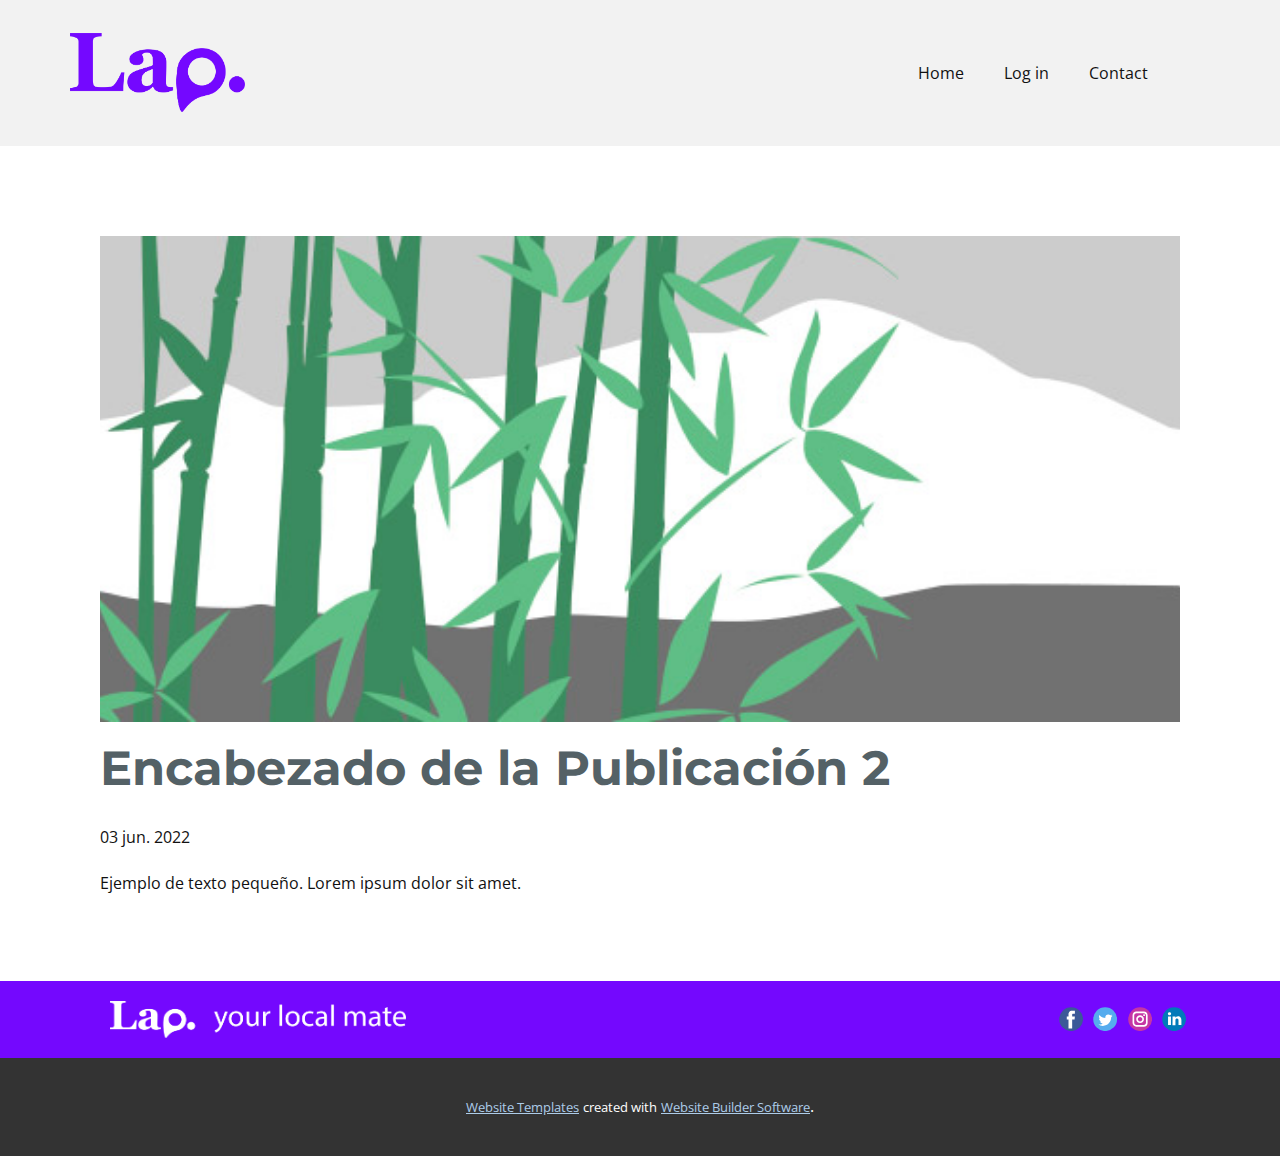
<file: blog/enviar-1.html>
<!doctype html>
<html style="font-size: 16px;"><head>
    <meta name="viewport" content="width=device-width, initial-scale=1.0">
    <meta charset="utf-8">
    <meta name="keywords" content="Encabezado de la Publicación 1">
    <meta name="description" content="">
    <title>Encabezado de la Publicación 2</title>
    <link rel="stylesheet" href="../nicepage.css" media="screen">
<link rel="stylesheet" href="../Post-Template.css" media="screen">
    <script class="u-script" type="text/javascript" src="../jquery.js" defer=""></script>
    <script class="u-script" type="text/javascript" src="../nicepage.js" defer=""></script>
    <meta name="generator" content="Nicepage 4.12.5, nicepage.com">
    <link id="u-theme-google-font" rel="stylesheet" href="https://fonts.googleapis.com/css?family=Open+Sans:300,300i,400,400i,500,500i,600,600i,700,700i,800,800i|Spartan:100,200,300,400,500,600,700,800,900">
    <link id="u-page-google-font" rel="stylesheet" href="https://fonts.googleapis.com/css?family=Montserrat:100,100i,200,200i,300,300i,400,400i,500,500i,600,600i,700,700i,800,800i,900,900i">
    
    
    <script type="application/ld+json">{
		"@context": "http://schema.org",
		"@type": "Organization",
		"name": "",
		"logo": "images/logoEJ1.png",
		"sameAs": []
}</script>
    <meta name="theme-color" content="#478ac9">
  </head>
  <body class="u-body u-xl-mode"><header class="u-clearfix u-grey-5 u-header u-sticky u-header" id="sec-2304"><div class="u-clearfix u-sheet u-sheet-1">
        <a href="https://nicepage.com" class="u-image u-logo u-image-1" data-image-width="2436" data-image-height="1092">
          <img src="../images/logoEJ1.png" class="u-logo-image u-logo-image-1">
        </a>
        <nav class="u-menu u-menu-dropdown u-offcanvas u-menu-1">
          <div class="menu-collapse">
            <a class="u-button-style u-nav-link" href="#">
              <svg class="u-svg-link" viewBox="0 0 24 24"><use xmlns:xlink="http://www.w3.org/1999/xlink" xlink:href="#svg-7fb3"></use></svg>
              <svg class="u-svg-content" version="1.1" id="svg-7fb3" viewBox="0 0 16 16" x="0px" y="0px" xmlns:xlink="http://www.w3.org/1999/xlink" xmlns="http://www.w3.org/2000/svg"><g><rect y="1" width="16" height="2"></rect><rect y="7" width="16" height="2"></rect><rect y="13" width="16" height="2"></rect>
</g></svg>
            </a>
          </div>
          <div class="u-custom-menu u-nav-container">
            <ul class="u-nav u-unstyled"><li class="u-nav-item"><a class="u-button-style u-nav-link" href="../Home.html">Home</a>
</li><li class="u-nav-item"><a class="u-button-style u-nav-link" href="../Log-in.html">Log in</a>
</li><li class="u-nav-item"><a class="u-button-style u-nav-link" href="../Contact.html">Contact</a>
</li></ul>
          </div>
          <div class="u-custom-menu u-nav-container-collapse">
            <div class="u-black u-container-style u-inner-container-layout u-opacity u-opacity-95 u-sidenav">
              <div class="u-inner-container-layout u-sidenav-overflow">
                <div class="u-menu-close"></div>
                <ul class="u-align-center u-nav u-popupmenu-items u-unstyled u-nav-2"><li class="u-nav-item"><a class="u-button-style u-nav-link" href="../Home.html">Home</a>
</li><li class="u-nav-item"><a class="u-button-style u-nav-link" href="../Log-in.html">Log in</a>
</li><li class="u-nav-item"><a class="u-button-style u-nav-link" href="../Contact.html">Contact</a>
</li></ul>
              </div>
            </div>
            <div class="u-black u-menu-overlay u-opacity u-opacity-70"></div>
          </div>
        </nav>
      </div></header>
    <section class="u-align-center u-clearfix u-section-1" id="sec-a9d3">
      <div class="u-clearfix u-sheet u-valign-middle-md u-valign-middle-sm u-valign-middle-xs u-sheet-1"><!--post_details--><!--post_details_options_json--><!--{"source":""}--><!--/post_details_options_json--><!--blog_post-->
        <div class="u-container-style u-expanded-width u-post-details u-post-details-1">
          <div class="u-container-layout u-valign-middle u-container-layout-1"><!--blog_post_image-->
            <img alt="" class="u-blog-control u-expanded-width u-image u-image-default u-image-1" src="[data-uri]"><!--/blog_post_image--><!--blog_post_header-->
            <h2 class="u-blog-control u-text u-text-1">Encabezado de la Publicación 2</h2><!--/blog_post_header--><!--blog_post_metadata-->
            <div class="u-blog-control u-metadata u-metadata-1"><!--blog_post_metadata_date-->
              <span class="u-meta-date u-meta-icon">03 jun. 2022</span><!--/blog_post_metadata_date--><!--blog_post_metadata_category-->
              <!--/blog_post_metadata_category--><!--blog_post_metadata_comments-->
              <!--/blog_post_metadata_comments-->
            </div><!--/blog_post_metadata--><!--blog_post_content-->
            <div class="u-align-justify u-blog-control u-post-content u-text u-text-2 fr-view">
  Ejemplo de texto pequeño. Lorem ipsum dolor sit amet.
  </div><!--/blog_post_content-->
          </div>
        </div><!--/blog_post--><!--/post_details-->
      </div>
    </section>
    
    
    <footer class="u-clearfix u-custom-color-1 u-footer" id="sec-388b"><div class="u-clearfix u-sheet u-sheet-1">
        <div class="u-clearfix u-expanded-width u-gutter-30 u-layout-wrap u-layout-wrap-1">
          <div class="u-gutter-0 u-layout">
            <div class="u-layout-row">
              <div class="u-align-center-sm u-align-center-xs u-align-left-md u-align-left-xl u-container-style u-layout-cell u-left-cell u-size-20 u-size-20-md u-layout-cell-1">
                <div class="u-container-layout u-valign-top u-container-layout-1">
                  <a href="https://nicepage.com" class="u-image u-logo u-image-1" data-image-width="2597" data-image-height="329">
                    <img src="../images/logoEJ4blanco.png" class="u-logo-image u-logo-image-1">
                  </a>
                </div>
              </div>
              <div class="u-align-center-sm u-align-right-md u-container-style u-layout-cell u-size-20 u-size-20-md u-layout-cell-2">
                <div class="u-container-layout u-valign-middle u-container-layout-2"></div>
              </div>
              <div class="u-align-center-sm u-align-center-xs u-align-left-md u-align-right-lg u-align-right-xl u-container-style u-layout-cell u-right-cell u-size-20 u-size-20-md u-layout-cell-3">
                <div class="u-container-layout u-container-layout-3">
                  <div class="u-social-icons u-spacing-10 u-social-icons-1">
                    <a class="u-social-url" title="facebook" target="_blank" href=""><span class="u-icon u-social-facebook u-social-icon u-icon-1"><svg class="u-svg-link" preserveAspectRatio="xMidYMin slice" viewBox="0 0 112 112" style=""><use xmlns:xlink="http://www.w3.org/1999/xlink" xlink:href="#svg-60ab"></use></svg><svg class="u-svg-content" viewBox="0 0 112 112" x="0" y="0" id="svg-60ab"><circle fill="currentColor" cx="56.1" cy="56.1" r="55"></circle><path fill="#FFFFFF" d="M73.5,31.6h-9.1c-1.4,0-3.6,0.8-3.6,3.9v8.5h12.6L72,58.3H60.8v40.8H43.9V58.3h-8V43.9h8v-9.2
            c0-6.7,3.1-17,17-17h12.5v13.9H73.5z"></path></svg></span>
                    </a>
                    <a class="u-social-url" title="twitter" target="_blank" href=""><span class="u-icon u-social-icon u-social-twitter u-icon-2"><svg class="u-svg-link" preserveAspectRatio="xMidYMin slice" viewBox="0 0 112 112" style=""><use xmlns:xlink="http://www.w3.org/1999/xlink" xlink:href="#svg-c844"></use></svg><svg class="u-svg-content" viewBox="0 0 112 112" x="0" y="0" id="svg-c844"><circle fill="currentColor" class="st0" cx="56.1" cy="56.1" r="55"></circle><path fill="#FFFFFF" d="M83.8,47.3c0,0.6,0,1.2,0,1.7c0,17.7-13.5,38.2-38.2,38.2C38,87.2,31,85,25,81.2c1,0.1,2.1,0.2,3.2,0.2
            c6.3,0,12.1-2.1,16.7-5.7c-5.9-0.1-10.8-4-12.5-9.3c0.8,0.2,1.7,0.2,2.5,0.2c1.2,0,2.4-0.2,3.5-0.5c-6.1-1.2-10.8-6.7-10.8-13.1
            c0-0.1,0-0.1,0-0.2c1.8,1,3.9,1.6,6.1,1.7c-3.6-2.4-6-6.5-6-11.2c0-2.5,0.7-4.8,1.8-6.7c6.6,8.1,16.5,13.5,27.6,14
            c-0.2-1-0.3-2-0.3-3.1c0-7.4,6-13.4,13.4-13.4c3.9,0,7.3,1.6,9.8,4.2c3.1-0.6,5.9-1.7,8.5-3.3c-1,3.1-3.1,5.8-5.9,7.4
            c2.7-0.3,5.3-1,7.7-2.1C88.7,43,86.4,45.4,83.8,47.3z"></path></svg></span>
                    </a>
                    <a class="u-social-url" title="instagram" target="_blank" href=""><span class="u-icon u-social-icon u-social-instagram u-icon-3"><svg class="u-svg-link" preserveAspectRatio="xMidYMin slice" viewBox="0 0 112 112" style=""><use xmlns:xlink="http://www.w3.org/1999/xlink" xlink:href="#svg-659a"></use></svg><svg class="u-svg-content" viewBox="0 0 112 112" x="0" y="0" id="svg-659a"><circle fill="currentColor" cx="56.1" cy="56.1" r="55"></circle><path fill="#FFFFFF" d="M55.9,38.2c-9.9,0-17.9,8-17.9,17.9C38,66,46,74,55.9,74c9.9,0,17.9-8,17.9-17.9C73.8,46.2,65.8,38.2,55.9,38.2
            z M55.9,66.4c-5.7,0-10.3-4.6-10.3-10.3c-0.1-5.7,4.6-10.3,10.3-10.3c5.7,0,10.3,4.6,10.3,10.3C66.2,61.8,61.6,66.4,55.9,66.4z"></path><path fill="#FFFFFF" d="M74.3,33.5c-2.3,0-4.2,1.9-4.2,4.2s1.9,4.2,4.2,4.2s4.2-1.9,4.2-4.2S76.6,33.5,74.3,33.5z"></path><path fill="#FFFFFF" d="M73.1,21.3H38.6c-9.7,0-17.5,7.9-17.5,17.5v34.5c0,9.7,7.9,17.6,17.5,17.6h34.5c9.7,0,17.5-7.9,17.5-17.5V38.8
            C90.6,29.1,82.7,21.3,73.1,21.3z M83,73.3c0,5.5-4.5,9.9-9.9,9.9H38.6c-5.5,0-9.9-4.5-9.9-9.9V38.8c0-5.5,4.5-9.9,9.9-9.9h34.5
            c5.5,0,9.9,4.5,9.9,9.9V73.3z"></path></svg></span>
                    </a>
                    <a class="u-social-url" title="linkedin" target="_blank" href=""><span class="u-icon u-social-icon u-social-linkedin u-icon-4"><svg class="u-svg-link" preserveAspectRatio="xMidYMin slice" viewBox="0 0 112 112" style=""><use xmlns:xlink="http://www.w3.org/1999/xlink" xlink:href="#svg-c20b"></use></svg><svg class="u-svg-content" viewBox="0 0 112 112" x="0" y="0" id="svg-c20b"><circle fill="currentColor" cx="56.1" cy="56.1" r="55"></circle><path fill="#FFFFFF" d="M41.3,83.7H27.9V43.4h13.4V83.7z M34.6,37.9L34.6,37.9c-4.6,0-7.5-3.1-7.5-7c0-4,3-7,7.6-7s7.4,3,7.5,7
            C42.2,34.8,39.2,37.9,34.6,37.9z M89.6,83.7H76.2V62.2c0-5.4-1.9-9.1-6.8-9.1c-3.7,0-5.9,2.5-6.9,4.9c-0.4,0.9-0.4,2.1-0.4,3.3v22.5
            H48.7c0,0,0.2-36.5,0-40.3h13.4v5.7c1.8-2.7,5-6.7,12.1-6.7c8.8,0,15.4,5.8,15.4,18.1V83.7z"></path></svg></span>
                    </a>
                  </div>
                </div>
              </div>
            </div>
          </div>
        </div>
      </div></footer>
    <section class="u-backlink u-clearfix u-grey-80">
      <a class="u-link" href="https://nicepage.com/website-templates" target="_blank">
        <span>Website Templates</span>
      </a>
      <p class="u-text">
        <span>created with</span>
      </p>
      <a class="u-link" href="" target="_blank">
        <span>Website Builder Software</span>
      </a>. 
    </section>
  
</body></html>
</file>
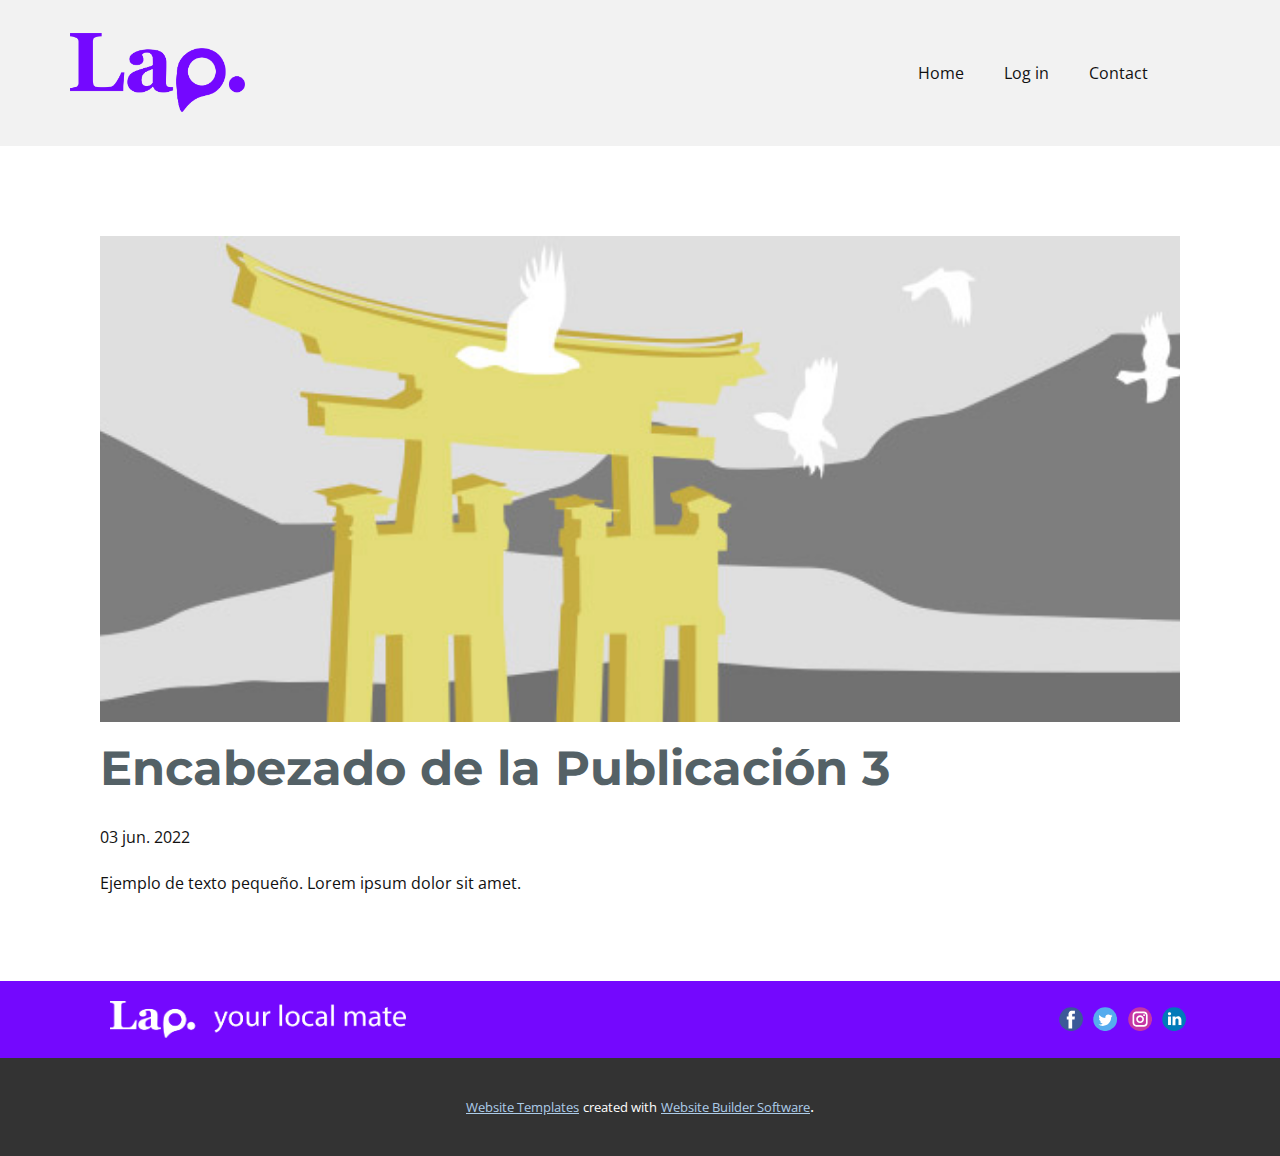
<file: blog/enviar-2.html>
<!doctype html>
<html style="font-size: 16px;"><head>
    <meta name="viewport" content="width=device-width, initial-scale=1.0">
    <meta charset="utf-8">
    <meta name="keywords" content="Encabezado de la Publicación 1">
    <meta name="description" content="">
    <title>Encabezado de la Publicación 3</title>
    <link rel="stylesheet" href="../nicepage.css" media="screen">
<link rel="stylesheet" href="../Post-Template.css" media="screen">
    <script class="u-script" type="text/javascript" src="../jquery.js" defer=""></script>
    <script class="u-script" type="text/javascript" src="../nicepage.js" defer=""></script>
    <meta name="generator" content="Nicepage 4.12.5, nicepage.com">
    <link id="u-theme-google-font" rel="stylesheet" href="https://fonts.googleapis.com/css?family=Open+Sans:300,300i,400,400i,500,500i,600,600i,700,700i,800,800i|Spartan:100,200,300,400,500,600,700,800,900">
    <link id="u-page-google-font" rel="stylesheet" href="https://fonts.googleapis.com/css?family=Montserrat:100,100i,200,200i,300,300i,400,400i,500,500i,600,600i,700,700i,800,800i,900,900i">
    
    
    <script type="application/ld+json">{
		"@context": "http://schema.org",
		"@type": "Organization",
		"name": "",
		"logo": "images/logoEJ1.png",
		"sameAs": []
}</script>
    <meta name="theme-color" content="#478ac9">
  </head>
  <body class="u-body u-xl-mode"><header class="u-clearfix u-grey-5 u-header u-sticky u-header" id="sec-2304"><div class="u-clearfix u-sheet u-sheet-1">
        <a href="https://nicepage.com" class="u-image u-logo u-image-1" data-image-width="2436" data-image-height="1092">
          <img src="../images/logoEJ1.png" class="u-logo-image u-logo-image-1">
        </a>
        <nav class="u-menu u-menu-dropdown u-offcanvas u-menu-1">
          <div class="menu-collapse">
            <a class="u-button-style u-nav-link" href="#">
              <svg class="u-svg-link" viewBox="0 0 24 24"><use xmlns:xlink="http://www.w3.org/1999/xlink" xlink:href="#svg-7fb3"></use></svg>
              <svg class="u-svg-content" version="1.1" id="svg-7fb3" viewBox="0 0 16 16" x="0px" y="0px" xmlns:xlink="http://www.w3.org/1999/xlink" xmlns="http://www.w3.org/2000/svg"><g><rect y="1" width="16" height="2"></rect><rect y="7" width="16" height="2"></rect><rect y="13" width="16" height="2"></rect>
</g></svg>
            </a>
          </div>
          <div class="u-custom-menu u-nav-container">
            <ul class="u-nav u-unstyled"><li class="u-nav-item"><a class="u-button-style u-nav-link" href="../Home.html">Home</a>
</li><li class="u-nav-item"><a class="u-button-style u-nav-link" href="../Log-in.html">Log in</a>
</li><li class="u-nav-item"><a class="u-button-style u-nav-link" href="../Contact.html">Contact</a>
</li></ul>
          </div>
          <div class="u-custom-menu u-nav-container-collapse">
            <div class="u-black u-container-style u-inner-container-layout u-opacity u-opacity-95 u-sidenav">
              <div class="u-inner-container-layout u-sidenav-overflow">
                <div class="u-menu-close"></div>
                <ul class="u-align-center u-nav u-popupmenu-items u-unstyled u-nav-2"><li class="u-nav-item"><a class="u-button-style u-nav-link" href="../Home.html">Home</a>
</li><li class="u-nav-item"><a class="u-button-style u-nav-link" href="../Log-in.html">Log in</a>
</li><li class="u-nav-item"><a class="u-button-style u-nav-link" href="../Contact.html">Contact</a>
</li></ul>
              </div>
            </div>
            <div class="u-black u-menu-overlay u-opacity u-opacity-70"></div>
          </div>
        </nav>
      </div></header>
    <section class="u-align-center u-clearfix u-section-1" id="sec-a9d3">
      <div class="u-clearfix u-sheet u-valign-middle-md u-valign-middle-sm u-valign-middle-xs u-sheet-1"><!--post_details--><!--post_details_options_json--><!--{"source":""}--><!--/post_details_options_json--><!--blog_post-->
        <div class="u-container-style u-expanded-width u-post-details u-post-details-1">
          <div class="u-container-layout u-valign-middle u-container-layout-1"><!--blog_post_image-->
            <img alt="" class="u-blog-control u-expanded-width u-image u-image-default u-image-1" src="[data-uri]"><!--/blog_post_image--><!--blog_post_header-->
            <h2 class="u-blog-control u-text u-text-1">Encabezado de la Publicación 3</h2><!--/blog_post_header--><!--blog_post_metadata-->
            <div class="u-blog-control u-metadata u-metadata-1"><!--blog_post_metadata_date-->
              <span class="u-meta-date u-meta-icon">03 jun. 2022</span><!--/blog_post_metadata_date--><!--blog_post_metadata_category-->
              <!--/blog_post_metadata_category--><!--blog_post_metadata_comments-->
              <!--/blog_post_metadata_comments-->
            </div><!--/blog_post_metadata--><!--blog_post_content-->
            <div class="u-align-justify u-blog-control u-post-content u-text u-text-2 fr-view">
  Ejemplo de texto pequeño. Lorem ipsum dolor sit amet.
  </div><!--/blog_post_content-->
          </div>
        </div><!--/blog_post--><!--/post_details-->
      </div>
    </section>
    
    
    <footer class="u-clearfix u-custom-color-1 u-footer" id="sec-388b"><div class="u-clearfix u-sheet u-sheet-1">
        <div class="u-clearfix u-expanded-width u-gutter-30 u-layout-wrap u-layout-wrap-1">
          <div class="u-gutter-0 u-layout">
            <div class="u-layout-row">
              <div class="u-align-center-sm u-align-center-xs u-align-left-md u-align-left-xl u-container-style u-layout-cell u-left-cell u-size-20 u-size-20-md u-layout-cell-1">
                <div class="u-container-layout u-valign-top u-container-layout-1">
                  <a href="https://nicepage.com" class="u-image u-logo u-image-1" data-image-width="2597" data-image-height="329">
                    <img src="../images/logoEJ4blanco.png" class="u-logo-image u-logo-image-1">
                  </a>
                </div>
              </div>
              <div class="u-align-center-sm u-align-right-md u-container-style u-layout-cell u-size-20 u-size-20-md u-layout-cell-2">
                <div class="u-container-layout u-valign-middle u-container-layout-2"></div>
              </div>
              <div class="u-align-center-sm u-align-center-xs u-align-left-md u-align-right-lg u-align-right-xl u-container-style u-layout-cell u-right-cell u-size-20 u-size-20-md u-layout-cell-3">
                <div class="u-container-layout u-container-layout-3">
                  <div class="u-social-icons u-spacing-10 u-social-icons-1">
                    <a class="u-social-url" title="facebook" target="_blank" href=""><span class="u-icon u-social-facebook u-social-icon u-icon-1"><svg class="u-svg-link" preserveAspectRatio="xMidYMin slice" viewBox="0 0 112 112" style=""><use xmlns:xlink="http://www.w3.org/1999/xlink" xlink:href="#svg-60ab"></use></svg><svg class="u-svg-content" viewBox="0 0 112 112" x="0" y="0" id="svg-60ab"><circle fill="currentColor" cx="56.1" cy="56.1" r="55"></circle><path fill="#FFFFFF" d="M73.5,31.6h-9.1c-1.4,0-3.6,0.8-3.6,3.9v8.5h12.6L72,58.3H60.8v40.8H43.9V58.3h-8V43.9h8v-9.2
            c0-6.7,3.1-17,17-17h12.5v13.9H73.5z"></path></svg></span>
                    </a>
                    <a class="u-social-url" title="twitter" target="_blank" href=""><span class="u-icon u-social-icon u-social-twitter u-icon-2"><svg class="u-svg-link" preserveAspectRatio="xMidYMin slice" viewBox="0 0 112 112" style=""><use xmlns:xlink="http://www.w3.org/1999/xlink" xlink:href="#svg-c844"></use></svg><svg class="u-svg-content" viewBox="0 0 112 112" x="0" y="0" id="svg-c844"><circle fill="currentColor" class="st0" cx="56.1" cy="56.1" r="55"></circle><path fill="#FFFFFF" d="M83.8,47.3c0,0.6,0,1.2,0,1.7c0,17.7-13.5,38.2-38.2,38.2C38,87.2,31,85,25,81.2c1,0.1,2.1,0.2,3.2,0.2
            c6.3,0,12.1-2.1,16.7-5.7c-5.9-0.1-10.8-4-12.5-9.3c0.8,0.2,1.7,0.2,2.5,0.2c1.2,0,2.4-0.2,3.5-0.5c-6.1-1.2-10.8-6.7-10.8-13.1
            c0-0.1,0-0.1,0-0.2c1.8,1,3.9,1.6,6.1,1.7c-3.6-2.4-6-6.5-6-11.2c0-2.5,0.7-4.8,1.8-6.7c6.6,8.1,16.5,13.5,27.6,14
            c-0.2-1-0.3-2-0.3-3.1c0-7.4,6-13.4,13.4-13.4c3.9,0,7.3,1.6,9.8,4.2c3.1-0.6,5.9-1.7,8.5-3.3c-1,3.1-3.1,5.8-5.9,7.4
            c2.7-0.3,5.3-1,7.7-2.1C88.7,43,86.4,45.4,83.8,47.3z"></path></svg></span>
                    </a>
                    <a class="u-social-url" title="instagram" target="_blank" href=""><span class="u-icon u-social-icon u-social-instagram u-icon-3"><svg class="u-svg-link" preserveAspectRatio="xMidYMin slice" viewBox="0 0 112 112" style=""><use xmlns:xlink="http://www.w3.org/1999/xlink" xlink:href="#svg-659a"></use></svg><svg class="u-svg-content" viewBox="0 0 112 112" x="0" y="0" id="svg-659a"><circle fill="currentColor" cx="56.1" cy="56.1" r="55"></circle><path fill="#FFFFFF" d="M55.9,38.2c-9.9,0-17.9,8-17.9,17.9C38,66,46,74,55.9,74c9.9,0,17.9-8,17.9-17.9C73.8,46.2,65.8,38.2,55.9,38.2
            z M55.9,66.4c-5.7,0-10.3-4.6-10.3-10.3c-0.1-5.7,4.6-10.3,10.3-10.3c5.7,0,10.3,4.6,10.3,10.3C66.2,61.8,61.6,66.4,55.9,66.4z"></path><path fill="#FFFFFF" d="M74.3,33.5c-2.3,0-4.2,1.9-4.2,4.2s1.9,4.2,4.2,4.2s4.2-1.9,4.2-4.2S76.6,33.5,74.3,33.5z"></path><path fill="#FFFFFF" d="M73.1,21.3H38.6c-9.7,0-17.5,7.9-17.5,17.5v34.5c0,9.7,7.9,17.6,17.5,17.6h34.5c9.7,0,17.5-7.9,17.5-17.5V38.8
            C90.6,29.1,82.7,21.3,73.1,21.3z M83,73.3c0,5.5-4.5,9.9-9.9,9.9H38.6c-5.5,0-9.9-4.5-9.9-9.9V38.8c0-5.5,4.5-9.9,9.9-9.9h34.5
            c5.5,0,9.9,4.5,9.9,9.9V73.3z"></path></svg></span>
                    </a>
                    <a class="u-social-url" title="linkedin" target="_blank" href=""><span class="u-icon u-social-icon u-social-linkedin u-icon-4"><svg class="u-svg-link" preserveAspectRatio="xMidYMin slice" viewBox="0 0 112 112" style=""><use xmlns:xlink="http://www.w3.org/1999/xlink" xlink:href="#svg-c20b"></use></svg><svg class="u-svg-content" viewBox="0 0 112 112" x="0" y="0" id="svg-c20b"><circle fill="currentColor" cx="56.1" cy="56.1" r="55"></circle><path fill="#FFFFFF" d="M41.3,83.7H27.9V43.4h13.4V83.7z M34.6,37.9L34.6,37.9c-4.6,0-7.5-3.1-7.5-7c0-4,3-7,7.6-7s7.4,3,7.5,7
            C42.2,34.8,39.2,37.9,34.6,37.9z M89.6,83.7H76.2V62.2c0-5.4-1.9-9.1-6.8-9.1c-3.7,0-5.9,2.5-6.9,4.9c-0.4,0.9-0.4,2.1-0.4,3.3v22.5
            H48.7c0,0,0.2-36.5,0-40.3h13.4v5.7c1.8-2.7,5-6.7,12.1-6.7c8.8,0,15.4,5.8,15.4,18.1V83.7z"></path></svg></span>
                    </a>
                  </div>
                </div>
              </div>
            </div>
          </div>
        </div>
      </div></footer>
    <section class="u-backlink u-clearfix u-grey-80">
      <a class="u-link" href="https://nicepage.com/website-templates" target="_blank">
        <span>Website Templates</span>
      </a>
      <p class="u-text">
        <span>created with</span>
      </p>
      <a class="u-link" href="" target="_blank">
        <span>Website Builder Software</span>
      </a>. 
    </section>
  
</body></html>
</file>
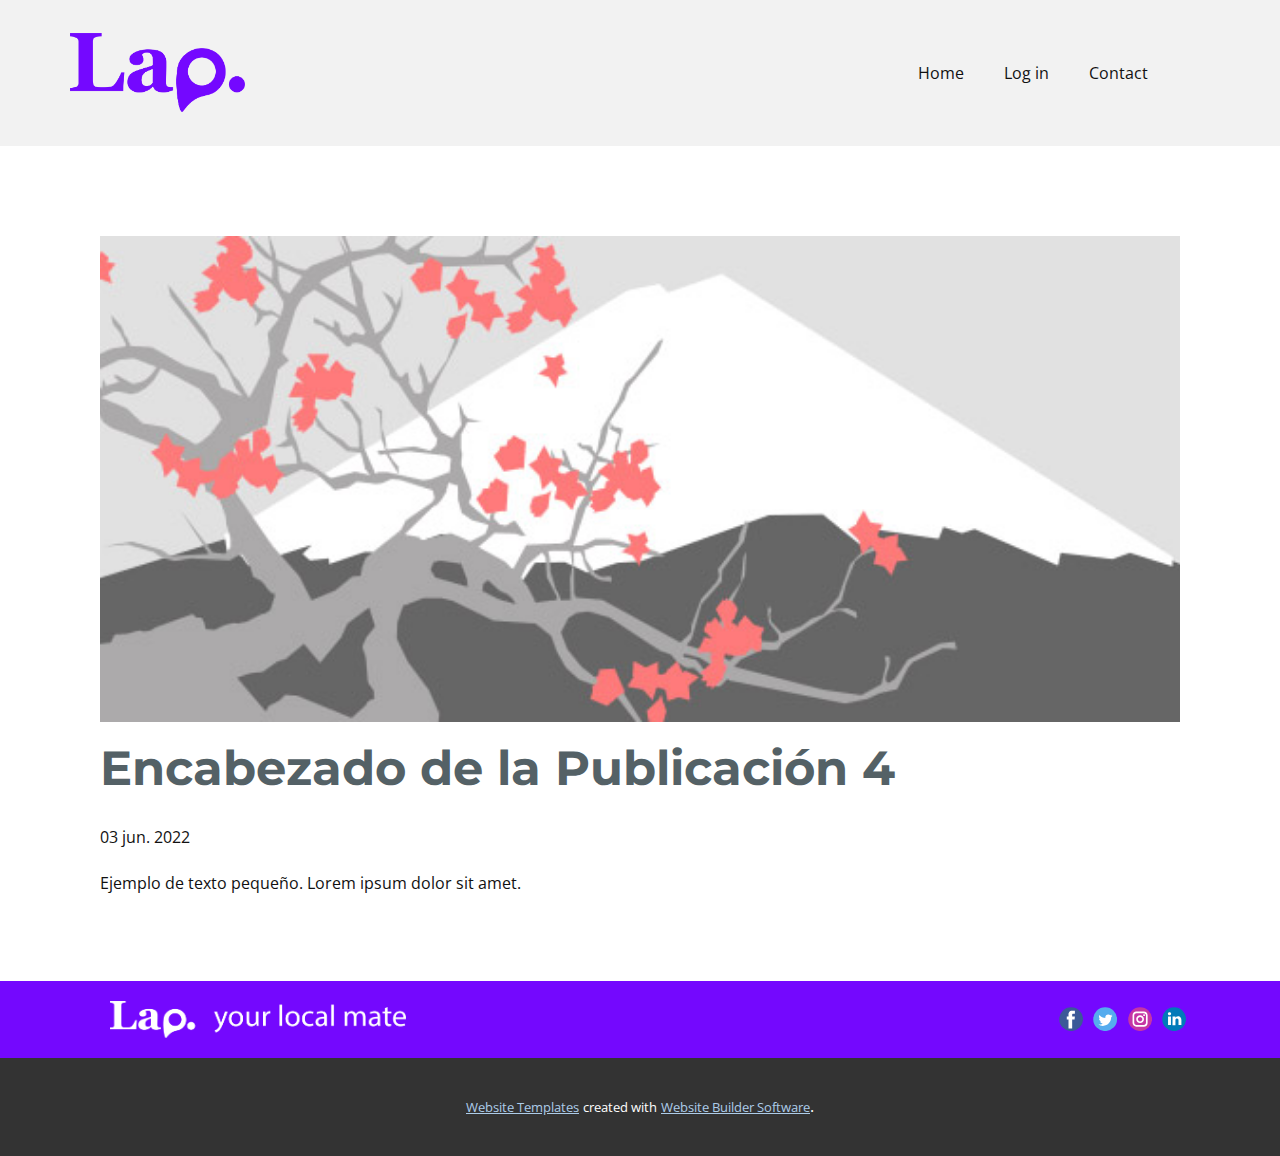
<file: blog/enviar-3.html>
<!doctype html>
<html style="font-size: 16px;"><head>
    <meta name="viewport" content="width=device-width, initial-scale=1.0">
    <meta charset="utf-8">
    <meta name="keywords" content="Encabezado de la Publicación 1">
    <meta name="description" content="">
    <title>Encabezado de la Publicación 4</title>
    <link rel="stylesheet" href="../nicepage.css" media="screen">
<link rel="stylesheet" href="../Post-Template.css" media="screen">
    <script class="u-script" type="text/javascript" src="../jquery.js" defer=""></script>
    <script class="u-script" type="text/javascript" src="../nicepage.js" defer=""></script>
    <meta name="generator" content="Nicepage 4.12.5, nicepage.com">
    <link id="u-theme-google-font" rel="stylesheet" href="https://fonts.googleapis.com/css?family=Open+Sans:300,300i,400,400i,500,500i,600,600i,700,700i,800,800i|Spartan:100,200,300,400,500,600,700,800,900">
    <link id="u-page-google-font" rel="stylesheet" href="https://fonts.googleapis.com/css?family=Montserrat:100,100i,200,200i,300,300i,400,400i,500,500i,600,600i,700,700i,800,800i,900,900i">
    
    
    <script type="application/ld+json">{
		"@context": "http://schema.org",
		"@type": "Organization",
		"name": "",
		"logo": "images/logoEJ1.png",
		"sameAs": []
}</script>
    <meta name="theme-color" content="#478ac9">
  </head>
  <body class="u-body u-xl-mode"><header class="u-clearfix u-grey-5 u-header u-sticky u-header" id="sec-2304"><div class="u-clearfix u-sheet u-sheet-1">
        <a href="https://nicepage.com" class="u-image u-logo u-image-1" data-image-width="2436" data-image-height="1092">
          <img src="../images/logoEJ1.png" class="u-logo-image u-logo-image-1">
        </a>
        <nav class="u-menu u-menu-dropdown u-offcanvas u-menu-1">
          <div class="menu-collapse">
            <a class="u-button-style u-nav-link" href="#">
              <svg class="u-svg-link" viewBox="0 0 24 24"><use xmlns:xlink="http://www.w3.org/1999/xlink" xlink:href="#svg-7fb3"></use></svg>
              <svg class="u-svg-content" version="1.1" id="svg-7fb3" viewBox="0 0 16 16" x="0px" y="0px" xmlns:xlink="http://www.w3.org/1999/xlink" xmlns="http://www.w3.org/2000/svg"><g><rect y="1" width="16" height="2"></rect><rect y="7" width="16" height="2"></rect><rect y="13" width="16" height="2"></rect>
</g></svg>
            </a>
          </div>
          <div class="u-custom-menu u-nav-container">
            <ul class="u-nav u-unstyled"><li class="u-nav-item"><a class="u-button-style u-nav-link" href="../Home.html">Home</a>
</li><li class="u-nav-item"><a class="u-button-style u-nav-link" href="../Log-in.html">Log in</a>
</li><li class="u-nav-item"><a class="u-button-style u-nav-link" href="../Contact.html">Contact</a>
</li></ul>
          </div>
          <div class="u-custom-menu u-nav-container-collapse">
            <div class="u-black u-container-style u-inner-container-layout u-opacity u-opacity-95 u-sidenav">
              <div class="u-inner-container-layout u-sidenav-overflow">
                <div class="u-menu-close"></div>
                <ul class="u-align-center u-nav u-popupmenu-items u-unstyled u-nav-2"><li class="u-nav-item"><a class="u-button-style u-nav-link" href="../Home.html">Home</a>
</li><li class="u-nav-item"><a class="u-button-style u-nav-link" href="../Log-in.html">Log in</a>
</li><li class="u-nav-item"><a class="u-button-style u-nav-link" href="../Contact.html">Contact</a>
</li></ul>
              </div>
            </div>
            <div class="u-black u-menu-overlay u-opacity u-opacity-70"></div>
          </div>
        </nav>
      </div></header>
    <section class="u-align-center u-clearfix u-section-1" id="sec-a9d3">
      <div class="u-clearfix u-sheet u-valign-middle-md u-valign-middle-sm u-valign-middle-xs u-sheet-1"><!--post_details--><!--post_details_options_json--><!--{"source":""}--><!--/post_details_options_json--><!--blog_post-->
        <div class="u-container-style u-expanded-width u-post-details u-post-details-1">
          <div class="u-container-layout u-valign-middle u-container-layout-1"><!--blog_post_image-->
            <img alt="" class="u-blog-control u-expanded-width u-image u-image-default u-image-1" src="[data-uri]"><!--/blog_post_image--><!--blog_post_header-->
            <h2 class="u-blog-control u-text u-text-1">Encabezado de la Publicación 4</h2><!--/blog_post_header--><!--blog_post_metadata-->
            <div class="u-blog-control u-metadata u-metadata-1"><!--blog_post_metadata_date-->
              <span class="u-meta-date u-meta-icon">03 jun. 2022</span><!--/blog_post_metadata_date--><!--blog_post_metadata_category-->
              <!--/blog_post_metadata_category--><!--blog_post_metadata_comments-->
              <!--/blog_post_metadata_comments-->
            </div><!--/blog_post_metadata--><!--blog_post_content-->
            <div class="u-align-justify u-blog-control u-post-content u-text u-text-2 fr-view">
  Ejemplo de texto pequeño. Lorem ipsum dolor sit amet.
  </div><!--/blog_post_content-->
          </div>
        </div><!--/blog_post--><!--/post_details-->
      </div>
    </section>
    
    
    <footer class="u-clearfix u-custom-color-1 u-footer" id="sec-388b"><div class="u-clearfix u-sheet u-sheet-1">
        <div class="u-clearfix u-expanded-width u-gutter-30 u-layout-wrap u-layout-wrap-1">
          <div class="u-gutter-0 u-layout">
            <div class="u-layout-row">
              <div class="u-align-center-sm u-align-center-xs u-align-left-md u-align-left-xl u-container-style u-layout-cell u-left-cell u-size-20 u-size-20-md u-layout-cell-1">
                <div class="u-container-layout u-valign-top u-container-layout-1">
                  <a href="https://nicepage.com" class="u-image u-logo u-image-1" data-image-width="2597" data-image-height="329">
                    <img src="../images/logoEJ4blanco.png" class="u-logo-image u-logo-image-1">
                  </a>
                </div>
              </div>
              <div class="u-align-center-sm u-align-right-md u-container-style u-layout-cell u-size-20 u-size-20-md u-layout-cell-2">
                <div class="u-container-layout u-valign-middle u-container-layout-2"></div>
              </div>
              <div class="u-align-center-sm u-align-center-xs u-align-left-md u-align-right-lg u-align-right-xl u-container-style u-layout-cell u-right-cell u-size-20 u-size-20-md u-layout-cell-3">
                <div class="u-container-layout u-container-layout-3">
                  <div class="u-social-icons u-spacing-10 u-social-icons-1">
                    <a class="u-social-url" title="facebook" target="_blank" href=""><span class="u-icon u-social-facebook u-social-icon u-icon-1"><svg class="u-svg-link" preserveAspectRatio="xMidYMin slice" viewBox="0 0 112 112" style=""><use xmlns:xlink="http://www.w3.org/1999/xlink" xlink:href="#svg-60ab"></use></svg><svg class="u-svg-content" viewBox="0 0 112 112" x="0" y="0" id="svg-60ab"><circle fill="currentColor" cx="56.1" cy="56.1" r="55"></circle><path fill="#FFFFFF" d="M73.5,31.6h-9.1c-1.4,0-3.6,0.8-3.6,3.9v8.5h12.6L72,58.3H60.8v40.8H43.9V58.3h-8V43.9h8v-9.2
            c0-6.7,3.1-17,17-17h12.5v13.9H73.5z"></path></svg></span>
                    </a>
                    <a class="u-social-url" title="twitter" target="_blank" href=""><span class="u-icon u-social-icon u-social-twitter u-icon-2"><svg class="u-svg-link" preserveAspectRatio="xMidYMin slice" viewBox="0 0 112 112" style=""><use xmlns:xlink="http://www.w3.org/1999/xlink" xlink:href="#svg-c844"></use></svg><svg class="u-svg-content" viewBox="0 0 112 112" x="0" y="0" id="svg-c844"><circle fill="currentColor" class="st0" cx="56.1" cy="56.1" r="55"></circle><path fill="#FFFFFF" d="M83.8,47.3c0,0.6,0,1.2,0,1.7c0,17.7-13.5,38.2-38.2,38.2C38,87.2,31,85,25,81.2c1,0.1,2.1,0.2,3.2,0.2
            c6.3,0,12.1-2.1,16.7-5.7c-5.9-0.1-10.8-4-12.5-9.3c0.8,0.2,1.7,0.2,2.5,0.2c1.2,0,2.4-0.2,3.5-0.5c-6.1-1.2-10.8-6.7-10.8-13.1
            c0-0.1,0-0.1,0-0.2c1.8,1,3.9,1.6,6.1,1.7c-3.6-2.4-6-6.5-6-11.2c0-2.5,0.7-4.8,1.8-6.7c6.6,8.1,16.5,13.5,27.6,14
            c-0.2-1-0.3-2-0.3-3.1c0-7.4,6-13.4,13.4-13.4c3.9,0,7.3,1.6,9.8,4.2c3.1-0.6,5.9-1.7,8.5-3.3c-1,3.1-3.1,5.8-5.9,7.4
            c2.7-0.3,5.3-1,7.7-2.1C88.7,43,86.4,45.4,83.8,47.3z"></path></svg></span>
                    </a>
                    <a class="u-social-url" title="instagram" target="_blank" href=""><span class="u-icon u-social-icon u-social-instagram u-icon-3"><svg class="u-svg-link" preserveAspectRatio="xMidYMin slice" viewBox="0 0 112 112" style=""><use xmlns:xlink="http://www.w3.org/1999/xlink" xlink:href="#svg-659a"></use></svg><svg class="u-svg-content" viewBox="0 0 112 112" x="0" y="0" id="svg-659a"><circle fill="currentColor" cx="56.1" cy="56.1" r="55"></circle><path fill="#FFFFFF" d="M55.9,38.2c-9.9,0-17.9,8-17.9,17.9C38,66,46,74,55.9,74c9.9,0,17.9-8,17.9-17.9C73.8,46.2,65.8,38.2,55.9,38.2
            z M55.9,66.4c-5.7,0-10.3-4.6-10.3-10.3c-0.1-5.7,4.6-10.3,10.3-10.3c5.7,0,10.3,4.6,10.3,10.3C66.2,61.8,61.6,66.4,55.9,66.4z"></path><path fill="#FFFFFF" d="M74.3,33.5c-2.3,0-4.2,1.9-4.2,4.2s1.9,4.2,4.2,4.2s4.2-1.9,4.2-4.2S76.6,33.5,74.3,33.5z"></path><path fill="#FFFFFF" d="M73.1,21.3H38.6c-9.7,0-17.5,7.9-17.5,17.5v34.5c0,9.7,7.9,17.6,17.5,17.6h34.5c9.7,0,17.5-7.9,17.5-17.5V38.8
            C90.6,29.1,82.7,21.3,73.1,21.3z M83,73.3c0,5.5-4.5,9.9-9.9,9.9H38.6c-5.5,0-9.9-4.5-9.9-9.9V38.8c0-5.5,4.5-9.9,9.9-9.9h34.5
            c5.5,0,9.9,4.5,9.9,9.9V73.3z"></path></svg></span>
                    </a>
                    <a class="u-social-url" title="linkedin" target="_blank" href=""><span class="u-icon u-social-icon u-social-linkedin u-icon-4"><svg class="u-svg-link" preserveAspectRatio="xMidYMin slice" viewBox="0 0 112 112" style=""><use xmlns:xlink="http://www.w3.org/1999/xlink" xlink:href="#svg-c20b"></use></svg><svg class="u-svg-content" viewBox="0 0 112 112" x="0" y="0" id="svg-c20b"><circle fill="currentColor" cx="56.1" cy="56.1" r="55"></circle><path fill="#FFFFFF" d="M41.3,83.7H27.9V43.4h13.4V83.7z M34.6,37.9L34.6,37.9c-4.6,0-7.5-3.1-7.5-7c0-4,3-7,7.6-7s7.4,3,7.5,7
            C42.2,34.8,39.2,37.9,34.6,37.9z M89.6,83.7H76.2V62.2c0-5.4-1.9-9.1-6.8-9.1c-3.7,0-5.9,2.5-6.9,4.9c-0.4,0.9-0.4,2.1-0.4,3.3v22.5
            H48.7c0,0,0.2-36.5,0-40.3h13.4v5.7c1.8-2.7,5-6.7,12.1-6.7c8.8,0,15.4,5.8,15.4,18.1V83.7z"></path></svg></span>
                    </a>
                  </div>
                </div>
              </div>
            </div>
          </div>
        </div>
      </div></footer>
    <section class="u-backlink u-clearfix u-grey-80">
      <a class="u-link" href="https://nicepage.com/website-templates" target="_blank">
        <span>Website Templates</span>
      </a>
      <p class="u-text">
        <span>created with</span>
      </p>
      <a class="u-link" href="" target="_blank">
        <span>Website Builder Software</span>
      </a>. 
    </section>
  
</body></html>
</file>
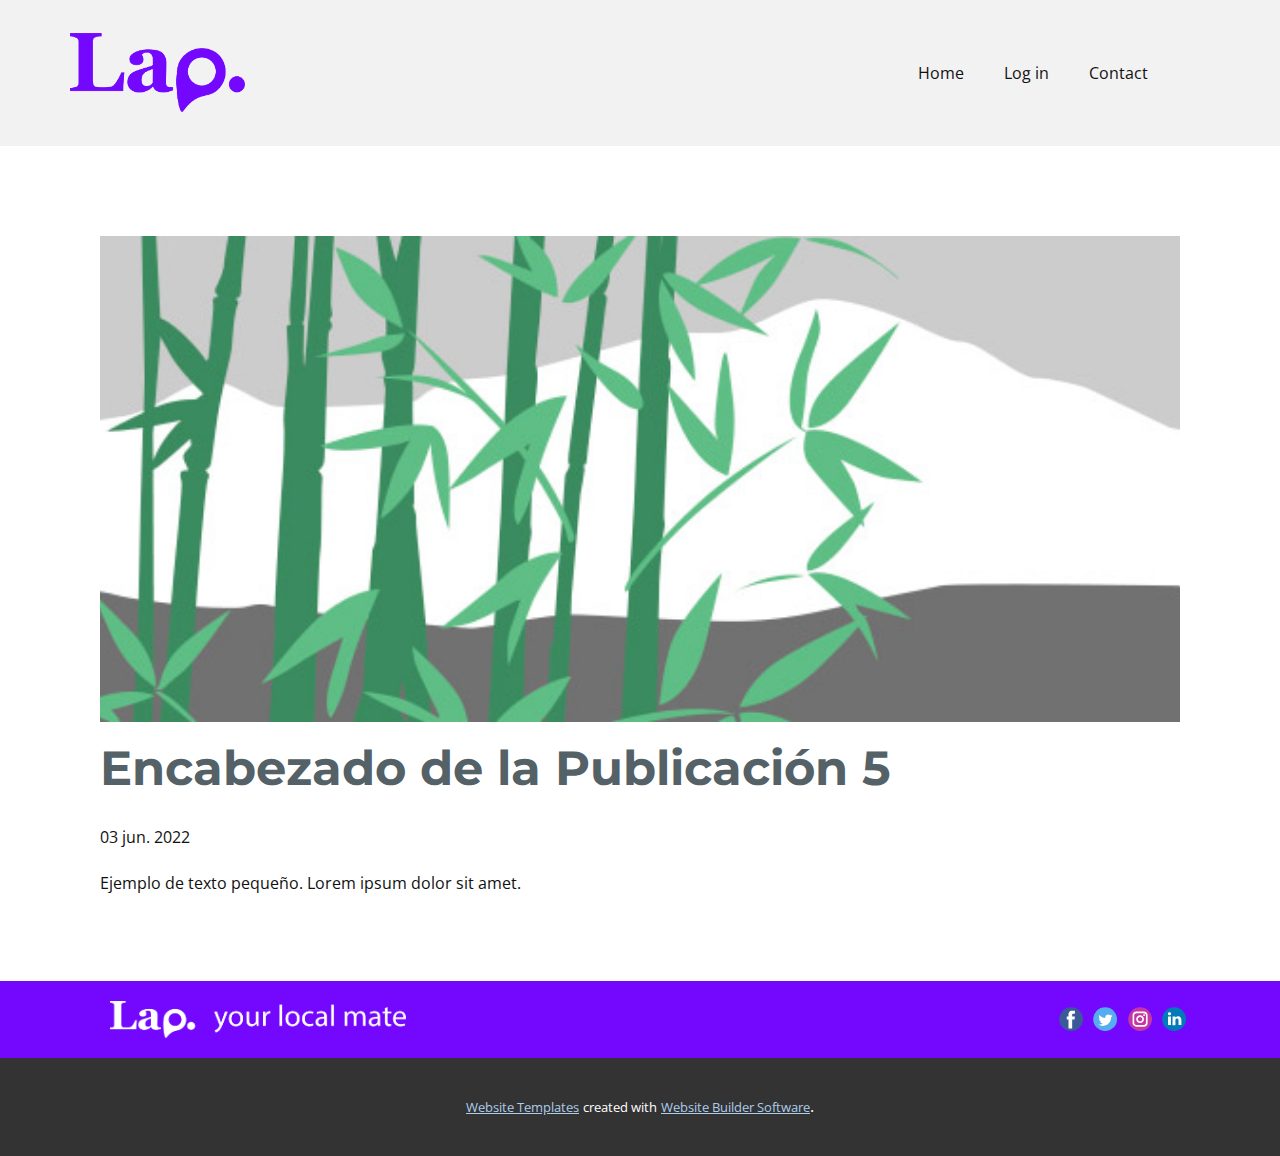
<file: blog/enviar-4.html>
<!doctype html>
<html style="font-size: 16px;"><head>
    <meta name="viewport" content="width=device-width, initial-scale=1.0">
    <meta charset="utf-8">
    <meta name="keywords" content="Encabezado de la Publicación 1">
    <meta name="description" content="">
    <title>Encabezado de la Publicación 5</title>
    <link rel="stylesheet" href="../nicepage.css" media="screen">
<link rel="stylesheet" href="../Post-Template.css" media="screen">
    <script class="u-script" type="text/javascript" src="../jquery.js" defer=""></script>
    <script class="u-script" type="text/javascript" src="../nicepage.js" defer=""></script>
    <meta name="generator" content="Nicepage 4.12.5, nicepage.com">
    <link id="u-theme-google-font" rel="stylesheet" href="https://fonts.googleapis.com/css?family=Open+Sans:300,300i,400,400i,500,500i,600,600i,700,700i,800,800i|Spartan:100,200,300,400,500,600,700,800,900">
    <link id="u-page-google-font" rel="stylesheet" href="https://fonts.googleapis.com/css?family=Montserrat:100,100i,200,200i,300,300i,400,400i,500,500i,600,600i,700,700i,800,800i,900,900i">
    
    
    <script type="application/ld+json">{
		"@context": "http://schema.org",
		"@type": "Organization",
		"name": "",
		"logo": "images/logoEJ1.png",
		"sameAs": []
}</script>
    <meta name="theme-color" content="#478ac9">
  </head>
  <body class="u-body u-xl-mode"><header class="u-clearfix u-grey-5 u-header u-sticky u-header" id="sec-2304"><div class="u-clearfix u-sheet u-sheet-1">
        <a href="https://nicepage.com" class="u-image u-logo u-image-1" data-image-width="2436" data-image-height="1092">
          <img src="../images/logoEJ1.png" class="u-logo-image u-logo-image-1">
        </a>
        <nav class="u-menu u-menu-dropdown u-offcanvas u-menu-1">
          <div class="menu-collapse">
            <a class="u-button-style u-nav-link" href="#">
              <svg class="u-svg-link" viewBox="0 0 24 24"><use xmlns:xlink="http://www.w3.org/1999/xlink" xlink:href="#svg-7fb3"></use></svg>
              <svg class="u-svg-content" version="1.1" id="svg-7fb3" viewBox="0 0 16 16" x="0px" y="0px" xmlns:xlink="http://www.w3.org/1999/xlink" xmlns="http://www.w3.org/2000/svg"><g><rect y="1" width="16" height="2"></rect><rect y="7" width="16" height="2"></rect><rect y="13" width="16" height="2"></rect>
</g></svg>
            </a>
          </div>
          <div class="u-custom-menu u-nav-container">
            <ul class="u-nav u-unstyled"><li class="u-nav-item"><a class="u-button-style u-nav-link" href="../Home.html">Home</a>
</li><li class="u-nav-item"><a class="u-button-style u-nav-link" href="../Log-in.html">Log in</a>
</li><li class="u-nav-item"><a class="u-button-style u-nav-link" href="../Contact.html">Contact</a>
</li></ul>
          </div>
          <div class="u-custom-menu u-nav-container-collapse">
            <div class="u-black u-container-style u-inner-container-layout u-opacity u-opacity-95 u-sidenav">
              <div class="u-inner-container-layout u-sidenav-overflow">
                <div class="u-menu-close"></div>
                <ul class="u-align-center u-nav u-popupmenu-items u-unstyled u-nav-2"><li class="u-nav-item"><a class="u-button-style u-nav-link" href="../Home.html">Home</a>
</li><li class="u-nav-item"><a class="u-button-style u-nav-link" href="../Log-in.html">Log in</a>
</li><li class="u-nav-item"><a class="u-button-style u-nav-link" href="../Contact.html">Contact</a>
</li></ul>
              </div>
            </div>
            <div class="u-black u-menu-overlay u-opacity u-opacity-70"></div>
          </div>
        </nav>
      </div></header>
    <section class="u-align-center u-clearfix u-section-1" id="sec-a9d3">
      <div class="u-clearfix u-sheet u-valign-middle-md u-valign-middle-sm u-valign-middle-xs u-sheet-1"><!--post_details--><!--post_details_options_json--><!--{"source":""}--><!--/post_details_options_json--><!--blog_post-->
        <div class="u-container-style u-expanded-width u-post-details u-post-details-1">
          <div class="u-container-layout u-valign-middle u-container-layout-1"><!--blog_post_image-->
            <img alt="" class="u-blog-control u-expanded-width u-image u-image-default u-image-1" src="[data-uri]"><!--/blog_post_image--><!--blog_post_header-->
            <h2 class="u-blog-control u-text u-text-1">Encabezado de la Publicación 5</h2><!--/blog_post_header--><!--blog_post_metadata-->
            <div class="u-blog-control u-metadata u-metadata-1"><!--blog_post_metadata_date-->
              <span class="u-meta-date u-meta-icon">03 jun. 2022</span><!--/blog_post_metadata_date--><!--blog_post_metadata_category-->
              <!--/blog_post_metadata_category--><!--blog_post_metadata_comments-->
              <!--/blog_post_metadata_comments-->
            </div><!--/blog_post_metadata--><!--blog_post_content-->
            <div class="u-align-justify u-blog-control u-post-content u-text u-text-2 fr-view">
  Ejemplo de texto pequeño. Lorem ipsum dolor sit amet.
  </div><!--/blog_post_content-->
          </div>
        </div><!--/blog_post--><!--/post_details-->
      </div>
    </section>
    
    
    <footer class="u-clearfix u-custom-color-1 u-footer" id="sec-388b"><div class="u-clearfix u-sheet u-sheet-1">
        <div class="u-clearfix u-expanded-width u-gutter-30 u-layout-wrap u-layout-wrap-1">
          <div class="u-gutter-0 u-layout">
            <div class="u-layout-row">
              <div class="u-align-center-sm u-align-center-xs u-align-left-md u-align-left-xl u-container-style u-layout-cell u-left-cell u-size-20 u-size-20-md u-layout-cell-1">
                <div class="u-container-layout u-valign-top u-container-layout-1">
                  <a href="https://nicepage.com" class="u-image u-logo u-image-1" data-image-width="2597" data-image-height="329">
                    <img src="../images/logoEJ4blanco.png" class="u-logo-image u-logo-image-1">
                  </a>
                </div>
              </div>
              <div class="u-align-center-sm u-align-right-md u-container-style u-layout-cell u-size-20 u-size-20-md u-layout-cell-2">
                <div class="u-container-layout u-valign-middle u-container-layout-2"></div>
              </div>
              <div class="u-align-center-sm u-align-center-xs u-align-left-md u-align-right-lg u-align-right-xl u-container-style u-layout-cell u-right-cell u-size-20 u-size-20-md u-layout-cell-3">
                <div class="u-container-layout u-container-layout-3">
                  <div class="u-social-icons u-spacing-10 u-social-icons-1">
                    <a class="u-social-url" title="facebook" target="_blank" href=""><span class="u-icon u-social-facebook u-social-icon u-icon-1"><svg class="u-svg-link" preserveAspectRatio="xMidYMin slice" viewBox="0 0 112 112" style=""><use xmlns:xlink="http://www.w3.org/1999/xlink" xlink:href="#svg-60ab"></use></svg><svg class="u-svg-content" viewBox="0 0 112 112" x="0" y="0" id="svg-60ab"><circle fill="currentColor" cx="56.1" cy="56.1" r="55"></circle><path fill="#FFFFFF" d="M73.5,31.6h-9.1c-1.4,0-3.6,0.8-3.6,3.9v8.5h12.6L72,58.3H60.8v40.8H43.9V58.3h-8V43.9h8v-9.2
            c0-6.7,3.1-17,17-17h12.5v13.9H73.5z"></path></svg></span>
                    </a>
                    <a class="u-social-url" title="twitter" target="_blank" href=""><span class="u-icon u-social-icon u-social-twitter u-icon-2"><svg class="u-svg-link" preserveAspectRatio="xMidYMin slice" viewBox="0 0 112 112" style=""><use xmlns:xlink="http://www.w3.org/1999/xlink" xlink:href="#svg-c844"></use></svg><svg class="u-svg-content" viewBox="0 0 112 112" x="0" y="0" id="svg-c844"><circle fill="currentColor" class="st0" cx="56.1" cy="56.1" r="55"></circle><path fill="#FFFFFF" d="M83.8,47.3c0,0.6,0,1.2,0,1.7c0,17.7-13.5,38.2-38.2,38.2C38,87.2,31,85,25,81.2c1,0.1,2.1,0.2,3.2,0.2
            c6.3,0,12.1-2.1,16.7-5.7c-5.9-0.1-10.8-4-12.5-9.3c0.8,0.2,1.7,0.2,2.5,0.2c1.2,0,2.4-0.2,3.5-0.5c-6.1-1.2-10.8-6.7-10.8-13.1
            c0-0.1,0-0.1,0-0.2c1.8,1,3.9,1.6,6.1,1.7c-3.6-2.4-6-6.5-6-11.2c0-2.5,0.7-4.8,1.8-6.7c6.6,8.1,16.5,13.5,27.6,14
            c-0.2-1-0.3-2-0.3-3.1c0-7.4,6-13.4,13.4-13.4c3.9,0,7.3,1.6,9.8,4.2c3.1-0.6,5.9-1.7,8.5-3.3c-1,3.1-3.1,5.8-5.9,7.4
            c2.7-0.3,5.3-1,7.7-2.1C88.7,43,86.4,45.4,83.8,47.3z"></path></svg></span>
                    </a>
                    <a class="u-social-url" title="instagram" target="_blank" href=""><span class="u-icon u-social-icon u-social-instagram u-icon-3"><svg class="u-svg-link" preserveAspectRatio="xMidYMin slice" viewBox="0 0 112 112" style=""><use xmlns:xlink="http://www.w3.org/1999/xlink" xlink:href="#svg-659a"></use></svg><svg class="u-svg-content" viewBox="0 0 112 112" x="0" y="0" id="svg-659a"><circle fill="currentColor" cx="56.1" cy="56.1" r="55"></circle><path fill="#FFFFFF" d="M55.9,38.2c-9.9,0-17.9,8-17.9,17.9C38,66,46,74,55.9,74c9.9,0,17.9-8,17.9-17.9C73.8,46.2,65.8,38.2,55.9,38.2
            z M55.9,66.4c-5.7,0-10.3-4.6-10.3-10.3c-0.1-5.7,4.6-10.3,10.3-10.3c5.7,0,10.3,4.6,10.3,10.3C66.2,61.8,61.6,66.4,55.9,66.4z"></path><path fill="#FFFFFF" d="M74.3,33.5c-2.3,0-4.2,1.9-4.2,4.2s1.9,4.2,4.2,4.2s4.2-1.9,4.2-4.2S76.6,33.5,74.3,33.5z"></path><path fill="#FFFFFF" d="M73.1,21.3H38.6c-9.7,0-17.5,7.9-17.5,17.5v34.5c0,9.7,7.9,17.6,17.5,17.6h34.5c9.7,0,17.5-7.9,17.5-17.5V38.8
            C90.6,29.1,82.7,21.3,73.1,21.3z M83,73.3c0,5.5-4.5,9.9-9.9,9.9H38.6c-5.5,0-9.9-4.5-9.9-9.9V38.8c0-5.5,4.5-9.9,9.9-9.9h34.5
            c5.5,0,9.9,4.5,9.9,9.9V73.3z"></path></svg></span>
                    </a>
                    <a class="u-social-url" title="linkedin" target="_blank" href=""><span class="u-icon u-social-icon u-social-linkedin u-icon-4"><svg class="u-svg-link" preserveAspectRatio="xMidYMin slice" viewBox="0 0 112 112" style=""><use xmlns:xlink="http://www.w3.org/1999/xlink" xlink:href="#svg-c20b"></use></svg><svg class="u-svg-content" viewBox="0 0 112 112" x="0" y="0" id="svg-c20b"><circle fill="currentColor" cx="56.1" cy="56.1" r="55"></circle><path fill="#FFFFFF" d="M41.3,83.7H27.9V43.4h13.4V83.7z M34.6,37.9L34.6,37.9c-4.6,0-7.5-3.1-7.5-7c0-4,3-7,7.6-7s7.4,3,7.5,7
            C42.2,34.8,39.2,37.9,34.6,37.9z M89.6,83.7H76.2V62.2c0-5.4-1.9-9.1-6.8-9.1c-3.7,0-5.9,2.5-6.9,4.9c-0.4,0.9-0.4,2.1-0.4,3.3v22.5
            H48.7c0,0,0.2-36.5,0-40.3h13.4v5.7c1.8-2.7,5-6.7,12.1-6.7c8.8,0,15.4,5.8,15.4,18.1V83.7z"></path></svg></span>
                    </a>
                  </div>
                </div>
              </div>
            </div>
          </div>
        </div>
      </div></footer>
    <section class="u-backlink u-clearfix u-grey-80">
      <a class="u-link" href="https://nicepage.com/website-templates" target="_blank">
        <span>Website Templates</span>
      </a>
      <p class="u-text">
        <span>created with</span>
      </p>
      <a class="u-link" href="" target="_blank">
        <span>Website Builder Software</span>
      </a>. 
    </section>
  
</body></html>
</file>
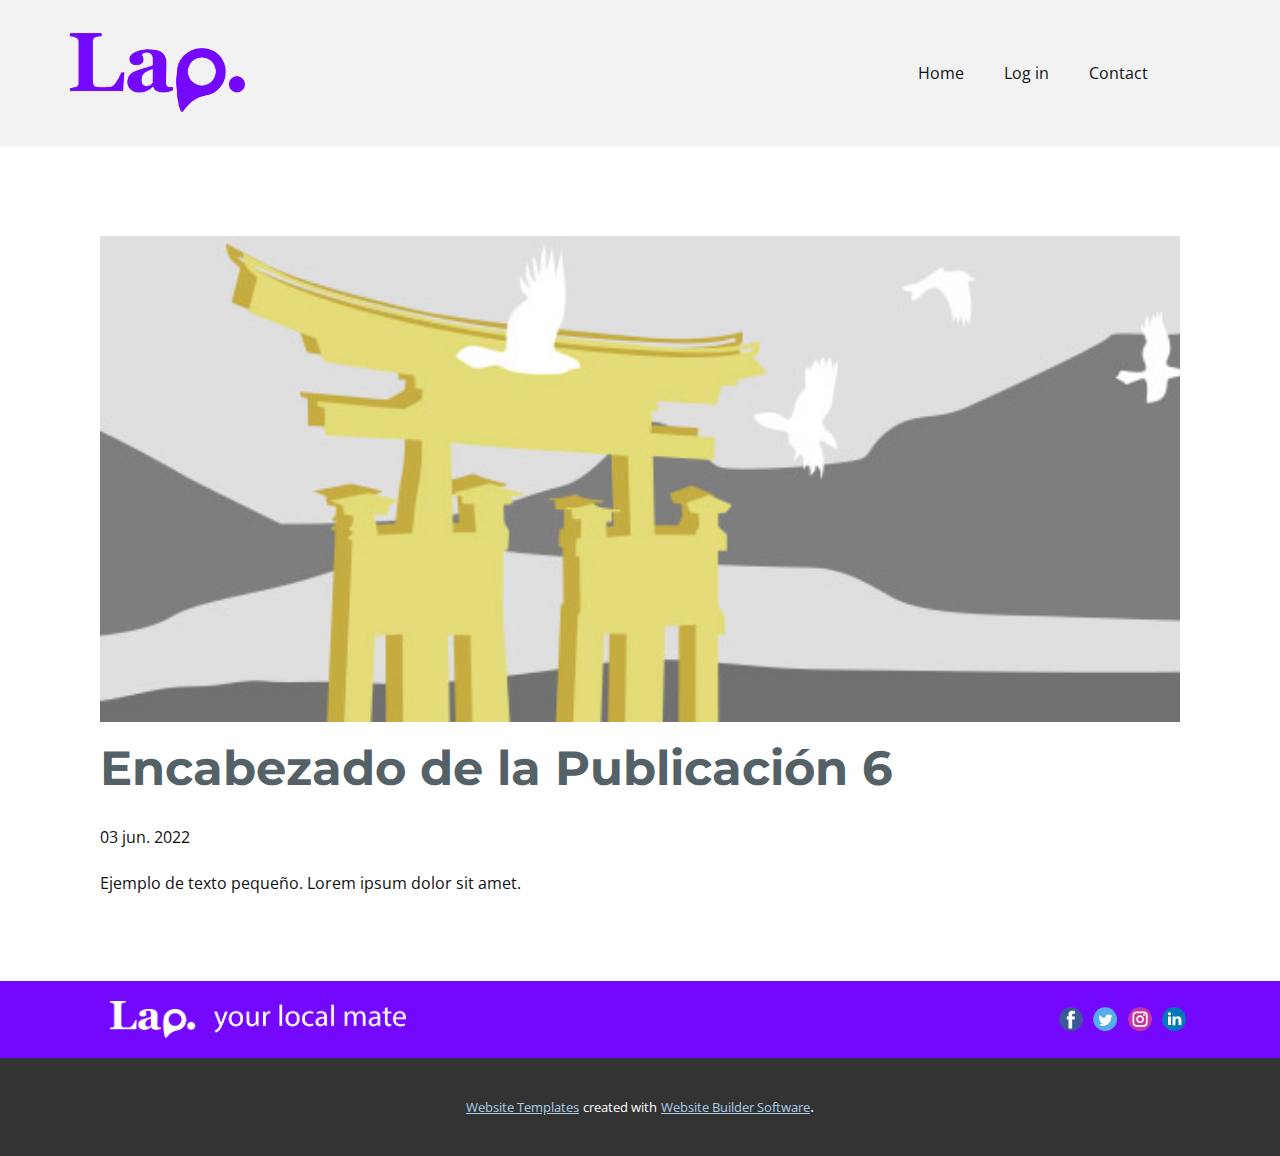
<file: blog/enviar-5.html>
<!doctype html>
<html style="font-size: 16px;"><head>
    <meta name="viewport" content="width=device-width, initial-scale=1.0">
    <meta charset="utf-8">
    <meta name="keywords" content="Encabezado de la Publicación 1">
    <meta name="description" content="">
    <title>Encabezado de la Publicación 6</title>
    <link rel="stylesheet" href="../nicepage.css" media="screen">
<link rel="stylesheet" href="../Post-Template.css" media="screen">
    <script class="u-script" type="text/javascript" src="../jquery.js" defer=""></script>
    <script class="u-script" type="text/javascript" src="../nicepage.js" defer=""></script>
    <meta name="generator" content="Nicepage 4.12.5, nicepage.com">
    <link id="u-theme-google-font" rel="stylesheet" href="https://fonts.googleapis.com/css?family=Open+Sans:300,300i,400,400i,500,500i,600,600i,700,700i,800,800i|Spartan:100,200,300,400,500,600,700,800,900">
    <link id="u-page-google-font" rel="stylesheet" href="https://fonts.googleapis.com/css?family=Montserrat:100,100i,200,200i,300,300i,400,400i,500,500i,600,600i,700,700i,800,800i,900,900i">
    
    
    <script type="application/ld+json">{
		"@context": "http://schema.org",
		"@type": "Organization",
		"name": "",
		"logo": "images/logoEJ1.png",
		"sameAs": []
}</script>
    <meta name="theme-color" content="#478ac9">
  </head>
  <body class="u-body u-xl-mode"><header class="u-clearfix u-grey-5 u-header u-sticky u-header" id="sec-2304"><div class="u-clearfix u-sheet u-sheet-1">
        <a href="https://nicepage.com" class="u-image u-logo u-image-1" data-image-width="2436" data-image-height="1092">
          <img src="../images/logoEJ1.png" class="u-logo-image u-logo-image-1">
        </a>
        <nav class="u-menu u-menu-dropdown u-offcanvas u-menu-1">
          <div class="menu-collapse">
            <a class="u-button-style u-nav-link" href="#">
              <svg class="u-svg-link" viewBox="0 0 24 24"><use xmlns:xlink="http://www.w3.org/1999/xlink" xlink:href="#svg-7fb3"></use></svg>
              <svg class="u-svg-content" version="1.1" id="svg-7fb3" viewBox="0 0 16 16" x="0px" y="0px" xmlns:xlink="http://www.w3.org/1999/xlink" xmlns="http://www.w3.org/2000/svg"><g><rect y="1" width="16" height="2"></rect><rect y="7" width="16" height="2"></rect><rect y="13" width="16" height="2"></rect>
</g></svg>
            </a>
          </div>
          <div class="u-custom-menu u-nav-container">
            <ul class="u-nav u-unstyled"><li class="u-nav-item"><a class="u-button-style u-nav-link" href="../Home.html">Home</a>
</li><li class="u-nav-item"><a class="u-button-style u-nav-link" href="../Log-in.html">Log in</a>
</li><li class="u-nav-item"><a class="u-button-style u-nav-link" href="../Contact.html">Contact</a>
</li></ul>
          </div>
          <div class="u-custom-menu u-nav-container-collapse">
            <div class="u-black u-container-style u-inner-container-layout u-opacity u-opacity-95 u-sidenav">
              <div class="u-inner-container-layout u-sidenav-overflow">
                <div class="u-menu-close"></div>
                <ul class="u-align-center u-nav u-popupmenu-items u-unstyled u-nav-2"><li class="u-nav-item"><a class="u-button-style u-nav-link" href="../Home.html">Home</a>
</li><li class="u-nav-item"><a class="u-button-style u-nav-link" href="../Log-in.html">Log in</a>
</li><li class="u-nav-item"><a class="u-button-style u-nav-link" href="../Contact.html">Contact</a>
</li></ul>
              </div>
            </div>
            <div class="u-black u-menu-overlay u-opacity u-opacity-70"></div>
          </div>
        </nav>
      </div></header>
    <section class="u-align-center u-clearfix u-section-1" id="sec-a9d3">
      <div class="u-clearfix u-sheet u-valign-middle-md u-valign-middle-sm u-valign-middle-xs u-sheet-1"><!--post_details--><!--post_details_options_json--><!--{"source":""}--><!--/post_details_options_json--><!--blog_post-->
        <div class="u-container-style u-expanded-width u-post-details u-post-details-1">
          <div class="u-container-layout u-valign-middle u-container-layout-1"><!--blog_post_image-->
            <img alt="" class="u-blog-control u-expanded-width u-image u-image-default u-image-1" src="[data-uri]"><!--/blog_post_image--><!--blog_post_header-->
            <h2 class="u-blog-control u-text u-text-1">Encabezado de la Publicación 6</h2><!--/blog_post_header--><!--blog_post_metadata-->
            <div class="u-blog-control u-metadata u-metadata-1"><!--blog_post_metadata_date-->
              <span class="u-meta-date u-meta-icon">03 jun. 2022</span><!--/blog_post_metadata_date--><!--blog_post_metadata_category-->
              <!--/blog_post_metadata_category--><!--blog_post_metadata_comments-->
              <!--/blog_post_metadata_comments-->
            </div><!--/blog_post_metadata--><!--blog_post_content-->
            <div class="u-align-justify u-blog-control u-post-content u-text u-text-2 fr-view">
  Ejemplo de texto pequeño. Lorem ipsum dolor sit amet.
  </div><!--/blog_post_content-->
          </div>
        </div><!--/blog_post--><!--/post_details-->
      </div>
    </section>
    
    
    <footer class="u-clearfix u-custom-color-1 u-footer" id="sec-388b"><div class="u-clearfix u-sheet u-sheet-1">
        <div class="u-clearfix u-expanded-width u-gutter-30 u-layout-wrap u-layout-wrap-1">
          <div class="u-gutter-0 u-layout">
            <div class="u-layout-row">
              <div class="u-align-center-sm u-align-center-xs u-align-left-md u-align-left-xl u-container-style u-layout-cell u-left-cell u-size-20 u-size-20-md u-layout-cell-1">
                <div class="u-container-layout u-valign-top u-container-layout-1">
                  <a href="https://nicepage.com" class="u-image u-logo u-image-1" data-image-width="2597" data-image-height="329">
                    <img src="../images/logoEJ4blanco.png" class="u-logo-image u-logo-image-1">
                  </a>
                </div>
              </div>
              <div class="u-align-center-sm u-align-right-md u-container-style u-layout-cell u-size-20 u-size-20-md u-layout-cell-2">
                <div class="u-container-layout u-valign-middle u-container-layout-2"></div>
              </div>
              <div class="u-align-center-sm u-align-center-xs u-align-left-md u-align-right-lg u-align-right-xl u-container-style u-layout-cell u-right-cell u-size-20 u-size-20-md u-layout-cell-3">
                <div class="u-container-layout u-container-layout-3">
                  <div class="u-social-icons u-spacing-10 u-social-icons-1">
                    <a class="u-social-url" title="facebook" target="_blank" href=""><span class="u-icon u-social-facebook u-social-icon u-icon-1"><svg class="u-svg-link" preserveAspectRatio="xMidYMin slice" viewBox="0 0 112 112" style=""><use xmlns:xlink="http://www.w3.org/1999/xlink" xlink:href="#svg-60ab"></use></svg><svg class="u-svg-content" viewBox="0 0 112 112" x="0" y="0" id="svg-60ab"><circle fill="currentColor" cx="56.1" cy="56.1" r="55"></circle><path fill="#FFFFFF" d="M73.5,31.6h-9.1c-1.4,0-3.6,0.8-3.6,3.9v8.5h12.6L72,58.3H60.8v40.8H43.9V58.3h-8V43.9h8v-9.2
            c0-6.7,3.1-17,17-17h12.5v13.9H73.5z"></path></svg></span>
                    </a>
                    <a class="u-social-url" title="twitter" target="_blank" href=""><span class="u-icon u-social-icon u-social-twitter u-icon-2"><svg class="u-svg-link" preserveAspectRatio="xMidYMin slice" viewBox="0 0 112 112" style=""><use xmlns:xlink="http://www.w3.org/1999/xlink" xlink:href="#svg-c844"></use></svg><svg class="u-svg-content" viewBox="0 0 112 112" x="0" y="0" id="svg-c844"><circle fill="currentColor" class="st0" cx="56.1" cy="56.1" r="55"></circle><path fill="#FFFFFF" d="M83.8,47.3c0,0.6,0,1.2,0,1.7c0,17.7-13.5,38.2-38.2,38.2C38,87.2,31,85,25,81.2c1,0.1,2.1,0.2,3.2,0.2
            c6.3,0,12.1-2.1,16.7-5.7c-5.9-0.1-10.8-4-12.5-9.3c0.8,0.2,1.7,0.2,2.5,0.2c1.2,0,2.4-0.2,3.5-0.5c-6.1-1.2-10.8-6.7-10.8-13.1
            c0-0.1,0-0.1,0-0.2c1.8,1,3.9,1.6,6.1,1.7c-3.6-2.4-6-6.5-6-11.2c0-2.5,0.7-4.8,1.8-6.7c6.6,8.1,16.5,13.5,27.6,14
            c-0.2-1-0.3-2-0.3-3.1c0-7.4,6-13.4,13.4-13.4c3.9,0,7.3,1.6,9.8,4.2c3.1-0.6,5.9-1.7,8.5-3.3c-1,3.1-3.1,5.8-5.9,7.4
            c2.7-0.3,5.3-1,7.7-2.1C88.7,43,86.4,45.4,83.8,47.3z"></path></svg></span>
                    </a>
                    <a class="u-social-url" title="instagram" target="_blank" href=""><span class="u-icon u-social-icon u-social-instagram u-icon-3"><svg class="u-svg-link" preserveAspectRatio="xMidYMin slice" viewBox="0 0 112 112" style=""><use xmlns:xlink="http://www.w3.org/1999/xlink" xlink:href="#svg-659a"></use></svg><svg class="u-svg-content" viewBox="0 0 112 112" x="0" y="0" id="svg-659a"><circle fill="currentColor" cx="56.1" cy="56.1" r="55"></circle><path fill="#FFFFFF" d="M55.9,38.2c-9.9,0-17.9,8-17.9,17.9C38,66,46,74,55.9,74c9.9,0,17.9-8,17.9-17.9C73.8,46.2,65.8,38.2,55.9,38.2
            z M55.9,66.4c-5.7,0-10.3-4.6-10.3-10.3c-0.1-5.7,4.6-10.3,10.3-10.3c5.7,0,10.3,4.6,10.3,10.3C66.2,61.8,61.6,66.4,55.9,66.4z"></path><path fill="#FFFFFF" d="M74.3,33.5c-2.3,0-4.2,1.9-4.2,4.2s1.9,4.2,4.2,4.2s4.2-1.9,4.2-4.2S76.6,33.5,74.3,33.5z"></path><path fill="#FFFFFF" d="M73.1,21.3H38.6c-9.7,0-17.5,7.9-17.5,17.5v34.5c0,9.7,7.9,17.6,17.5,17.6h34.5c9.7,0,17.5-7.9,17.5-17.5V38.8
            C90.6,29.1,82.7,21.3,73.1,21.3z M83,73.3c0,5.5-4.5,9.9-9.9,9.9H38.6c-5.5,0-9.9-4.5-9.9-9.9V38.8c0-5.5,4.5-9.9,9.9-9.9h34.5
            c5.5,0,9.9,4.5,9.9,9.9V73.3z"></path></svg></span>
                    </a>
                    <a class="u-social-url" title="linkedin" target="_blank" href=""><span class="u-icon u-social-icon u-social-linkedin u-icon-4"><svg class="u-svg-link" preserveAspectRatio="xMidYMin slice" viewBox="0 0 112 112" style=""><use xmlns:xlink="http://www.w3.org/1999/xlink" xlink:href="#svg-c20b"></use></svg><svg class="u-svg-content" viewBox="0 0 112 112" x="0" y="0" id="svg-c20b"><circle fill="currentColor" cx="56.1" cy="56.1" r="55"></circle><path fill="#FFFFFF" d="M41.3,83.7H27.9V43.4h13.4V83.7z M34.6,37.9L34.6,37.9c-4.6,0-7.5-3.1-7.5-7c0-4,3-7,7.6-7s7.4,3,7.5,7
            C42.2,34.8,39.2,37.9,34.6,37.9z M89.6,83.7H76.2V62.2c0-5.4-1.9-9.1-6.8-9.1c-3.7,0-5.9,2.5-6.9,4.9c-0.4,0.9-0.4,2.1-0.4,3.3v22.5
            H48.7c0,0,0.2-36.5,0-40.3h13.4v5.7c1.8-2.7,5-6.7,12.1-6.7c8.8,0,15.4,5.8,15.4,18.1V83.7z"></path></svg></span>
                    </a>
                  </div>
                </div>
              </div>
            </div>
          </div>
        </div>
      </div></footer>
    <section class="u-backlink u-clearfix u-grey-80">
      <a class="u-link" href="https://nicepage.com/website-templates" target="_blank">
        <span>Website Templates</span>
      </a>
      <p class="u-text">
        <span>created with</span>
      </p>
      <a class="u-link" href="" target="_blank">
        <span>Website Builder Software</span>
      </a>. 
    </section>
  
</body></html>
</file>
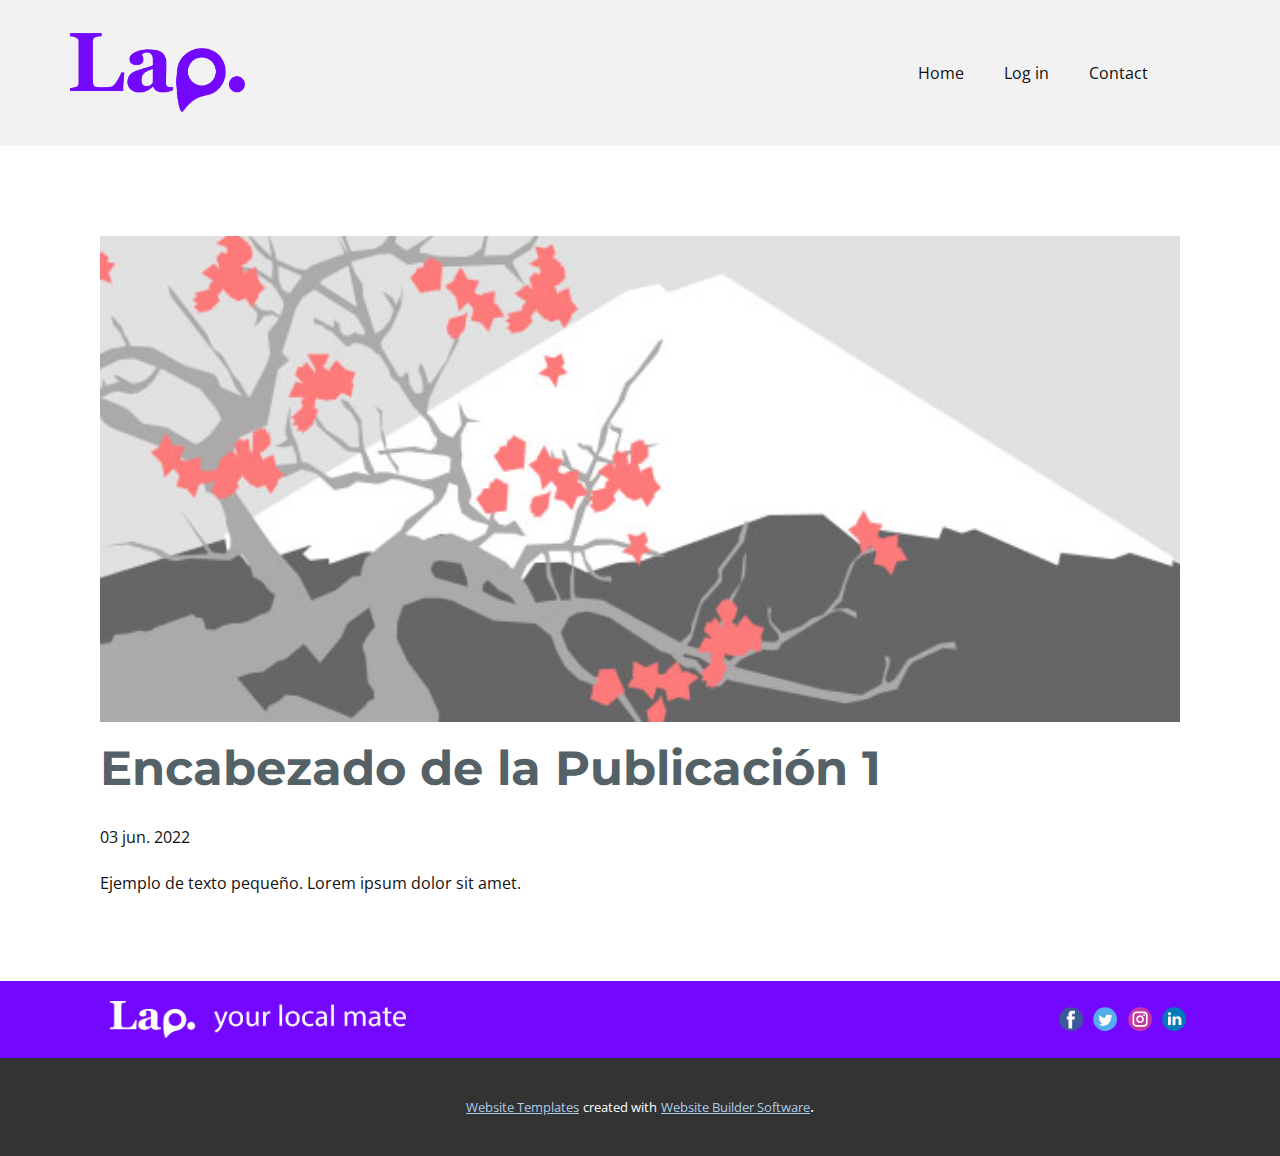
<file: blog/enviar.html>
<!doctype html>
<html style="font-size: 16px;"><head>
    <meta name="viewport" content="width=device-width, initial-scale=1.0">
    <meta charset="utf-8">
    <meta name="keywords" content="Encabezado de la Publicación 1">
    <meta name="description" content="">
    <title>Encabezado de la Publicación 1</title>
    <link rel="stylesheet" href="../nicepage.css" media="screen">
<link rel="stylesheet" href="../Post-Template.css" media="screen">
    <script class="u-script" type="text/javascript" src="../jquery.js" defer=""></script>
    <script class="u-script" type="text/javascript" src="../nicepage.js" defer=""></script>
    <meta name="generator" content="Nicepage 4.12.5, nicepage.com">
    <link id="u-theme-google-font" rel="stylesheet" href="https://fonts.googleapis.com/css?family=Open+Sans:300,300i,400,400i,500,500i,600,600i,700,700i,800,800i|Spartan:100,200,300,400,500,600,700,800,900">
    <link id="u-page-google-font" rel="stylesheet" href="https://fonts.googleapis.com/css?family=Montserrat:100,100i,200,200i,300,300i,400,400i,500,500i,600,600i,700,700i,800,800i,900,900i">
    
    
    <script type="application/ld+json">{
		"@context": "http://schema.org",
		"@type": "Organization",
		"name": "",
		"logo": "images/logoEJ1.png",
		"sameAs": []
}</script>
    <meta name="theme-color" content="#478ac9">
  </head>
  <body class="u-body u-xl-mode"><header class="u-clearfix u-grey-5 u-header u-sticky u-header" id="sec-2304"><div class="u-clearfix u-sheet u-sheet-1">
        <a href="https://nicepage.com" class="u-image u-logo u-image-1" data-image-width="2436" data-image-height="1092">
          <img src="../images/logoEJ1.png" class="u-logo-image u-logo-image-1">
        </a>
        <nav class="u-menu u-menu-dropdown u-offcanvas u-menu-1">
          <div class="menu-collapse">
            <a class="u-button-style u-nav-link" href="#">
              <svg class="u-svg-link" viewBox="0 0 24 24"><use xmlns:xlink="http://www.w3.org/1999/xlink" xlink:href="#svg-7fb3"></use></svg>
              <svg class="u-svg-content" version="1.1" id="svg-7fb3" viewBox="0 0 16 16" x="0px" y="0px" xmlns:xlink="http://www.w3.org/1999/xlink" xmlns="http://www.w3.org/2000/svg"><g><rect y="1" width="16" height="2"></rect><rect y="7" width="16" height="2"></rect><rect y="13" width="16" height="2"></rect>
</g></svg>
            </a>
          </div>
          <div class="u-custom-menu u-nav-container">
            <ul class="u-nav u-unstyled"><li class="u-nav-item"><a class="u-button-style u-nav-link" href="../Home.html">Home</a>
</li><li class="u-nav-item"><a class="u-button-style u-nav-link" href="../Log-in.html">Log in</a>
</li><li class="u-nav-item"><a class="u-button-style u-nav-link" href="../Contact.html">Contact</a>
</li></ul>
          </div>
          <div class="u-custom-menu u-nav-container-collapse">
            <div class="u-black u-container-style u-inner-container-layout u-opacity u-opacity-95 u-sidenav">
              <div class="u-inner-container-layout u-sidenav-overflow">
                <div class="u-menu-close"></div>
                <ul class="u-align-center u-nav u-popupmenu-items u-unstyled u-nav-2"><li class="u-nav-item"><a class="u-button-style u-nav-link" href="../Home.html">Home</a>
</li><li class="u-nav-item"><a class="u-button-style u-nav-link" href="../Log-in.html">Log in</a>
</li><li class="u-nav-item"><a class="u-button-style u-nav-link" href="../Contact.html">Contact</a>
</li></ul>
              </div>
            </div>
            <div class="u-black u-menu-overlay u-opacity u-opacity-70"></div>
          </div>
        </nav>
      </div></header>
    <section class="u-align-center u-clearfix u-section-1" id="sec-a9d3">
      <div class="u-clearfix u-sheet u-valign-middle-md u-valign-middle-sm u-valign-middle-xs u-sheet-1"><!--post_details--><!--post_details_options_json--><!--{"source":""}--><!--/post_details_options_json--><!--blog_post-->
        <div class="u-container-style u-expanded-width u-post-details u-post-details-1">
          <div class="u-container-layout u-valign-middle u-container-layout-1"><!--blog_post_image-->
            <img alt="" class="u-blog-control u-expanded-width u-image u-image-default u-image-1" src="[data-uri]"><!--/blog_post_image--><!--blog_post_header-->
            <h2 class="u-blog-control u-text u-text-1">Encabezado de la Publicación 1</h2><!--/blog_post_header--><!--blog_post_metadata-->
            <div class="u-blog-control u-metadata u-metadata-1"><!--blog_post_metadata_date-->
              <span class="u-meta-date u-meta-icon">03 jun. 2022</span><!--/blog_post_metadata_date--><!--blog_post_metadata_category-->
              <!--/blog_post_metadata_category--><!--blog_post_metadata_comments-->
              <!--/blog_post_metadata_comments-->
            </div><!--/blog_post_metadata--><!--blog_post_content-->
            <div class="u-align-justify u-blog-control u-post-content u-text u-text-2 fr-view">
  Ejemplo de texto pequeño. Lorem ipsum dolor sit amet.
  </div><!--/blog_post_content-->
          </div>
        </div><!--/blog_post--><!--/post_details-->
      </div>
    </section>
    
    
    <footer class="u-clearfix u-custom-color-1 u-footer" id="sec-388b"><div class="u-clearfix u-sheet u-sheet-1">
        <div class="u-clearfix u-expanded-width u-gutter-30 u-layout-wrap u-layout-wrap-1">
          <div class="u-gutter-0 u-layout">
            <div class="u-layout-row">
              <div class="u-align-center-sm u-align-center-xs u-align-left-md u-align-left-xl u-container-style u-layout-cell u-left-cell u-size-20 u-size-20-md u-layout-cell-1">
                <div class="u-container-layout u-valign-top u-container-layout-1">
                  <a href="https://nicepage.com" class="u-image u-logo u-image-1" data-image-width="2597" data-image-height="329">
                    <img src="../images/logoEJ4blanco.png" class="u-logo-image u-logo-image-1">
                  </a>
                </div>
              </div>
              <div class="u-align-center-sm u-align-right-md u-container-style u-layout-cell u-size-20 u-size-20-md u-layout-cell-2">
                <div class="u-container-layout u-valign-middle u-container-layout-2"></div>
              </div>
              <div class="u-align-center-sm u-align-center-xs u-align-left-md u-align-right-lg u-align-right-xl u-container-style u-layout-cell u-right-cell u-size-20 u-size-20-md u-layout-cell-3">
                <div class="u-container-layout u-container-layout-3">
                  <div class="u-social-icons u-spacing-10 u-social-icons-1">
                    <a class="u-social-url" title="facebook" target="_blank" href=""><span class="u-icon u-social-facebook u-social-icon u-icon-1"><svg class="u-svg-link" preserveAspectRatio="xMidYMin slice" viewBox="0 0 112 112" style=""><use xmlns:xlink="http://www.w3.org/1999/xlink" xlink:href="#svg-60ab"></use></svg><svg class="u-svg-content" viewBox="0 0 112 112" x="0" y="0" id="svg-60ab"><circle fill="currentColor" cx="56.1" cy="56.1" r="55"></circle><path fill="#FFFFFF" d="M73.5,31.6h-9.1c-1.4,0-3.6,0.8-3.6,3.9v8.5h12.6L72,58.3H60.8v40.8H43.9V58.3h-8V43.9h8v-9.2
            c0-6.7,3.1-17,17-17h12.5v13.9H73.5z"></path></svg></span>
                    </a>
                    <a class="u-social-url" title="twitter" target="_blank" href=""><span class="u-icon u-social-icon u-social-twitter u-icon-2"><svg class="u-svg-link" preserveAspectRatio="xMidYMin slice" viewBox="0 0 112 112" style=""><use xmlns:xlink="http://www.w3.org/1999/xlink" xlink:href="#svg-c844"></use></svg><svg class="u-svg-content" viewBox="0 0 112 112" x="0" y="0" id="svg-c844"><circle fill="currentColor" class="st0" cx="56.1" cy="56.1" r="55"></circle><path fill="#FFFFFF" d="M83.8,47.3c0,0.6,0,1.2,0,1.7c0,17.7-13.5,38.2-38.2,38.2C38,87.2,31,85,25,81.2c1,0.1,2.1,0.2,3.2,0.2
            c6.3,0,12.1-2.1,16.7-5.7c-5.9-0.1-10.8-4-12.5-9.3c0.8,0.2,1.7,0.2,2.5,0.2c1.2,0,2.4-0.2,3.5-0.5c-6.1-1.2-10.8-6.7-10.8-13.1
            c0-0.1,0-0.1,0-0.2c1.8,1,3.9,1.6,6.1,1.7c-3.6-2.4-6-6.5-6-11.2c0-2.5,0.7-4.8,1.8-6.7c6.6,8.1,16.5,13.5,27.6,14
            c-0.2-1-0.3-2-0.3-3.1c0-7.4,6-13.4,13.4-13.4c3.9,0,7.3,1.6,9.8,4.2c3.1-0.6,5.9-1.7,8.5-3.3c-1,3.1-3.1,5.8-5.9,7.4
            c2.7-0.3,5.3-1,7.7-2.1C88.7,43,86.4,45.4,83.8,47.3z"></path></svg></span>
                    </a>
                    <a class="u-social-url" title="instagram" target="_blank" href=""><span class="u-icon u-social-icon u-social-instagram u-icon-3"><svg class="u-svg-link" preserveAspectRatio="xMidYMin slice" viewBox="0 0 112 112" style=""><use xmlns:xlink="http://www.w3.org/1999/xlink" xlink:href="#svg-659a"></use></svg><svg class="u-svg-content" viewBox="0 0 112 112" x="0" y="0" id="svg-659a"><circle fill="currentColor" cx="56.1" cy="56.1" r="55"></circle><path fill="#FFFFFF" d="M55.9,38.2c-9.9,0-17.9,8-17.9,17.9C38,66,46,74,55.9,74c9.9,0,17.9-8,17.9-17.9C73.8,46.2,65.8,38.2,55.9,38.2
            z M55.9,66.4c-5.7,0-10.3-4.6-10.3-10.3c-0.1-5.7,4.6-10.3,10.3-10.3c5.7,0,10.3,4.6,10.3,10.3C66.2,61.8,61.6,66.4,55.9,66.4z"></path><path fill="#FFFFFF" d="M74.3,33.5c-2.3,0-4.2,1.9-4.2,4.2s1.9,4.2,4.2,4.2s4.2-1.9,4.2-4.2S76.6,33.5,74.3,33.5z"></path><path fill="#FFFFFF" d="M73.1,21.3H38.6c-9.7,0-17.5,7.9-17.5,17.5v34.5c0,9.7,7.9,17.6,17.5,17.6h34.5c9.7,0,17.5-7.9,17.5-17.5V38.8
            C90.6,29.1,82.7,21.3,73.1,21.3z M83,73.3c0,5.5-4.5,9.9-9.9,9.9H38.6c-5.5,0-9.9-4.5-9.9-9.9V38.8c0-5.5,4.5-9.9,9.9-9.9h34.5
            c5.5,0,9.9,4.5,9.9,9.9V73.3z"></path></svg></span>
                    </a>
                    <a class="u-social-url" title="linkedin" target="_blank" href=""><span class="u-icon u-social-icon u-social-linkedin u-icon-4"><svg class="u-svg-link" preserveAspectRatio="xMidYMin slice" viewBox="0 0 112 112" style=""><use xmlns:xlink="http://www.w3.org/1999/xlink" xlink:href="#svg-c20b"></use></svg><svg class="u-svg-content" viewBox="0 0 112 112" x="0" y="0" id="svg-c20b"><circle fill="currentColor" cx="56.1" cy="56.1" r="55"></circle><path fill="#FFFFFF" d="M41.3,83.7H27.9V43.4h13.4V83.7z M34.6,37.9L34.6,37.9c-4.6,0-7.5-3.1-7.5-7c0-4,3-7,7.6-7s7.4,3,7.5,7
            C42.2,34.8,39.2,37.9,34.6,37.9z M89.6,83.7H76.2V62.2c0-5.4-1.9-9.1-6.8-9.1c-3.7,0-5.9,2.5-6.9,4.9c-0.4,0.9-0.4,2.1-0.4,3.3v22.5
            H48.7c0,0,0.2-36.5,0-40.3h13.4v5.7c1.8-2.7,5-6.7,12.1-6.7c8.8,0,15.4,5.8,15.4,18.1V83.7z"></path></svg></span>
                    </a>
                  </div>
                </div>
              </div>
            </div>
          </div>
        </div>
      </div></footer>
    <section class="u-backlink u-clearfix u-grey-80">
      <a class="u-link" href="https://nicepage.com/website-templates" target="_blank">
        <span>Website Templates</span>
      </a>
      <p class="u-text">
        <span>created with</span>
      </p>
      <a class="u-link" href="" target="_blank">
        <span>Website Builder Software</span>
      </a>. 
    </section>
  
</body></html>
</file>
